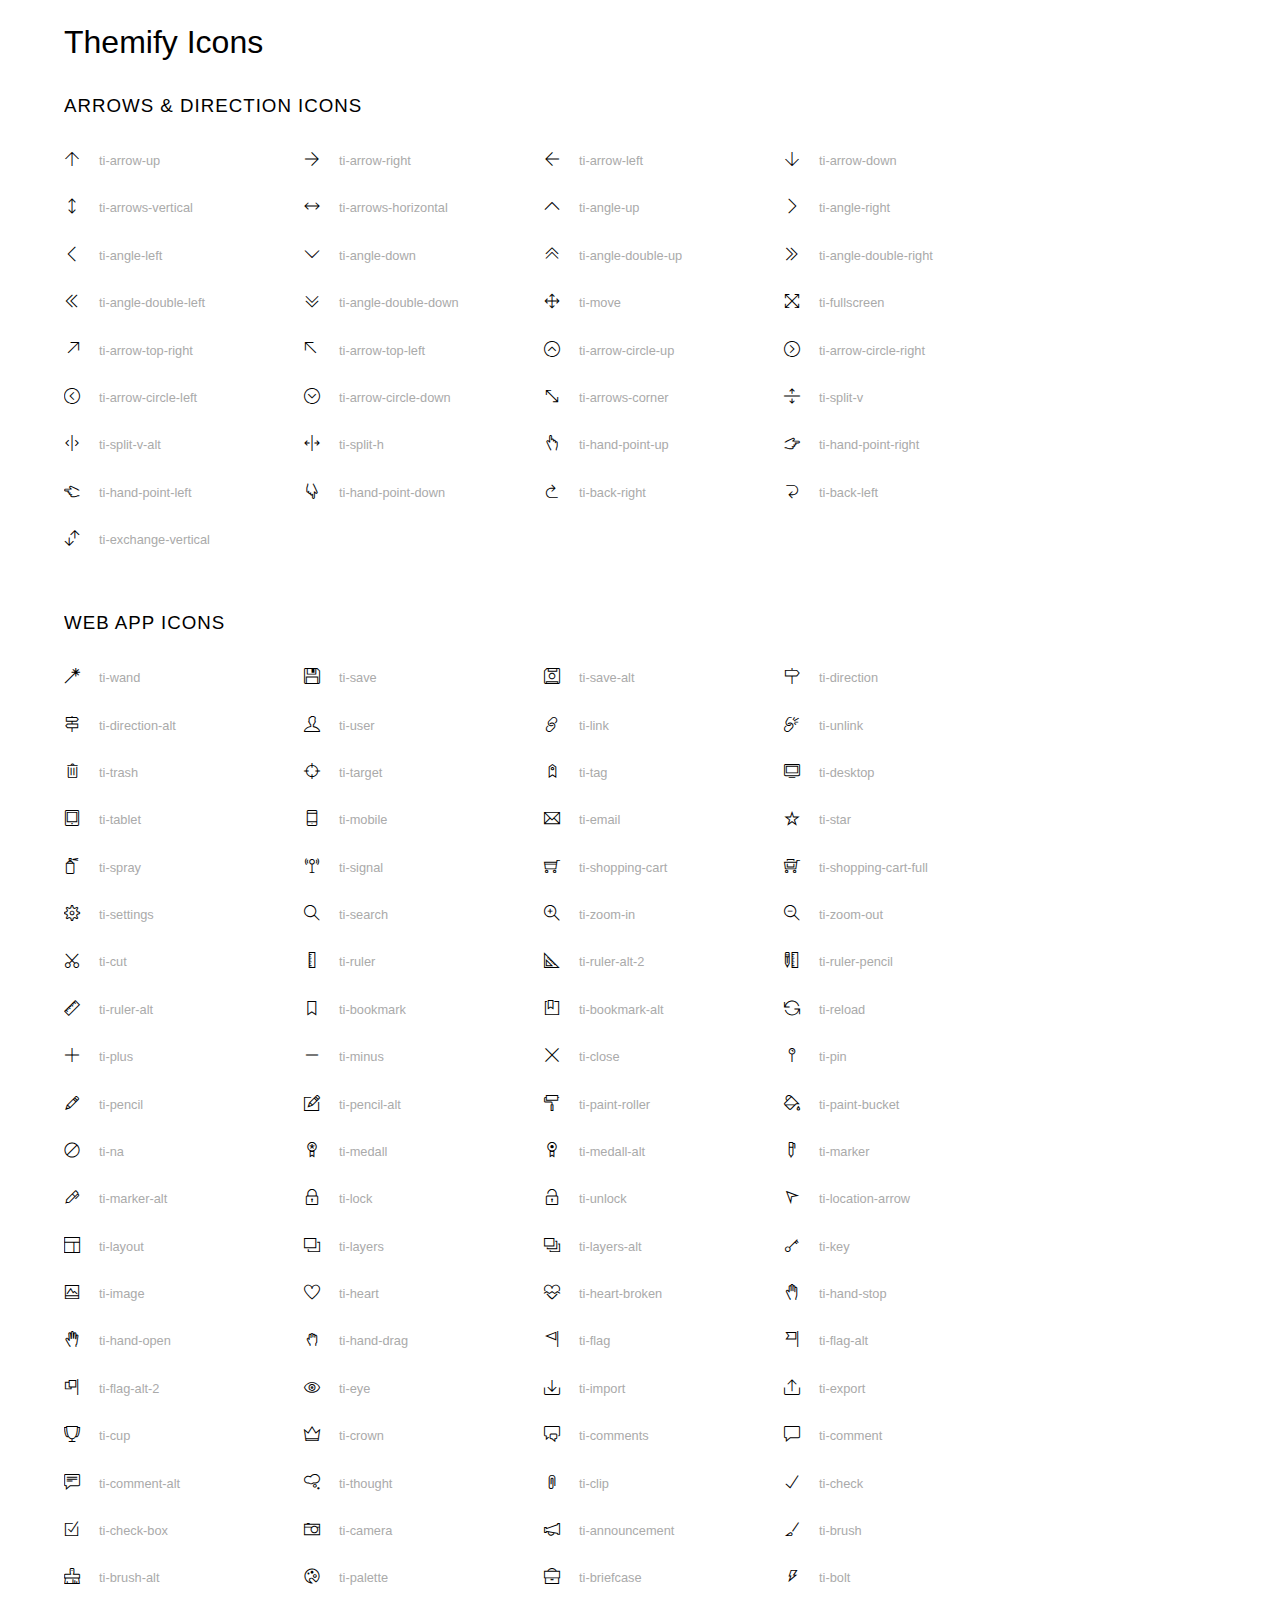
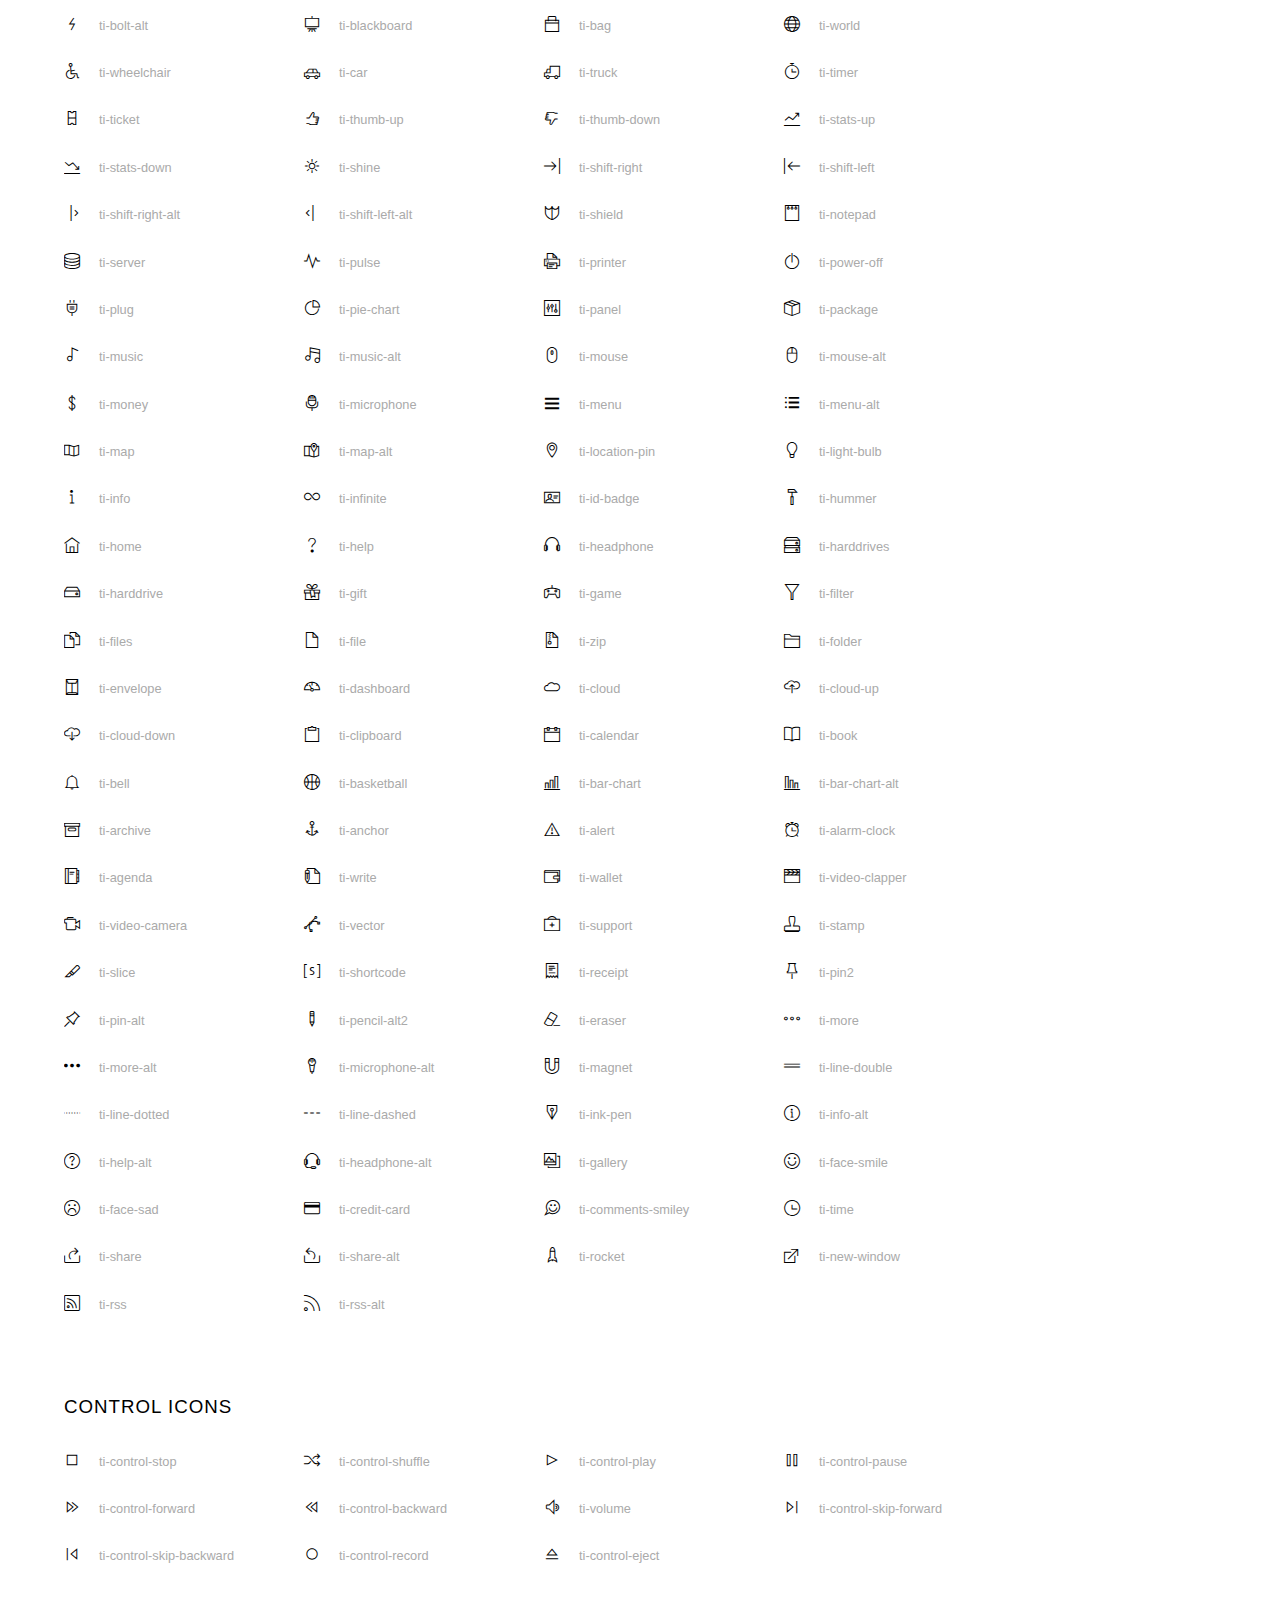
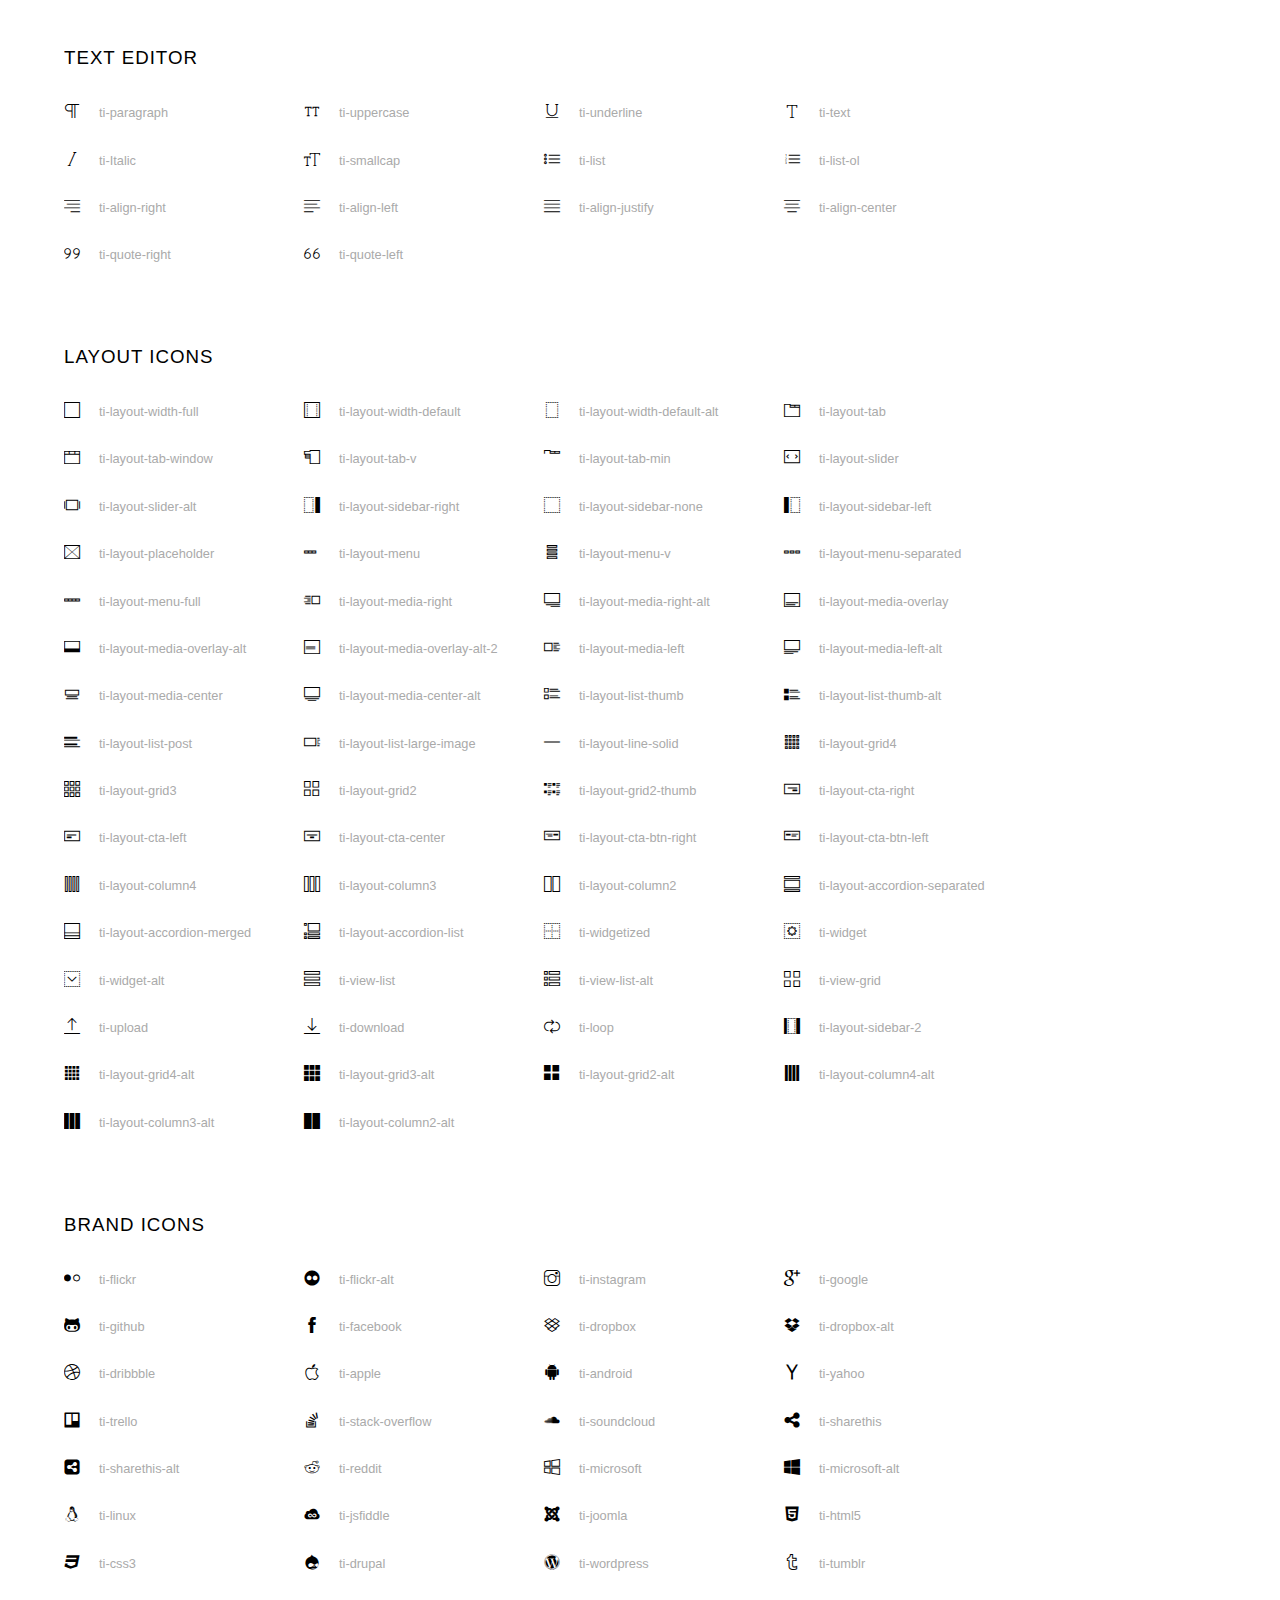
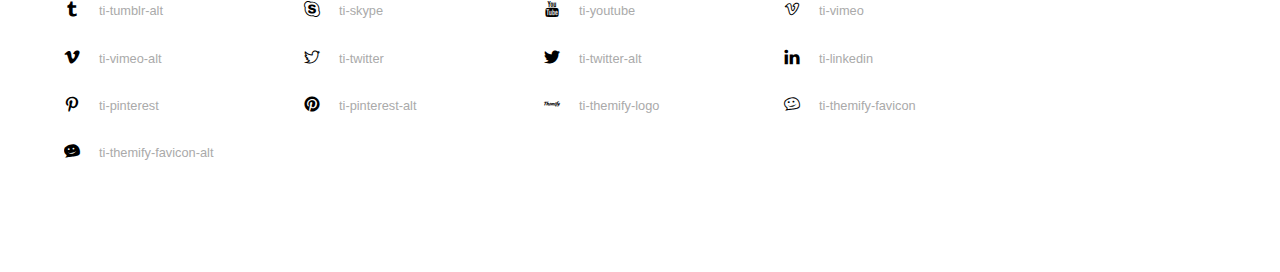
<file: assets/font/Icon Dev/themify-icons/index.html>
<!doctype html>
<html>
<head>
	<meta charset="utf-8">
	<title>Themify Icon Font</title>
	<meta name="viewport" content="width=device-width">
	<link rel="stylesheet" href="demo-files/demo.css">
	<link rel="stylesheet" href="themify-icons.css">
	<!--[if lt IE 8]><!-->
	<link rel="stylesheet" href="ie7/ie7.css">
	<!--<![endif]-->
</head>
<body>
	<h1>Themify Icons</h1>

	<div class="icon-section">

		<div class="icon-section">
			<h3>Arrows &amp; Direction Icons </h3>

			<div class="icon-container">
				<span class="ti-arrow-up"></span><span class="icon-name"> ti-arrow-up</span>
			</div>
			<div class="icon-container">
				<span class="ti-arrow-right"></span><span class="icon-name"> ti-arrow-right</span>
			</div>
			<div class="icon-container">
				<span class="ti-arrow-left"></span><span class="icon-name"> ti-arrow-left</span>
			</div>
			<div class="icon-container">
				<span class="ti-arrow-down"></span><span class="icon-name"> ti-arrow-down</span>
			</div>
			<div class="icon-container">
				<span class="ti-arrows-vertical"></span><span class="icon-name"> ti-arrows-vertical</span>
			</div>
			<div class="icon-container">
				<span class="ti-arrows-horizontal"></span><span class="icon-name"> ti-arrows-horizontal</span>
			</div>
			<div class="icon-container">
				<span class="ti-angle-up"></span><span class="icon-name"> ti-angle-up</span>
			</div>
			<div class="icon-container">
				<span class="ti-angle-right"></span><span class="icon-name"> ti-angle-right</span>
			</div>
			<div class="icon-container">
				<span class="ti-angle-left"></span><span class="icon-name"> ti-angle-left</span>
			</div>
			<div class="icon-container">
				<span class="ti-angle-down"></span><span class="icon-name"> ti-angle-down</span>
			</div>	
			<div class="icon-container">
				<span class="ti-angle-double-up"></span><span class="icon-name"> ti-angle-double-up</span>
			</div>
			<div class="icon-container">
				<span class="ti-angle-double-right"></span><span class="icon-name"> ti-angle-double-right</span>
			</div>
			<div class="icon-container">
				<span class="ti-angle-double-left"></span><span class="icon-name"> ti-angle-double-left</span>
			</div>
			<div class="icon-container">
				<span class="ti-angle-double-down"></span><span class="icon-name"> ti-angle-double-down</span>
			</div>					
			<div class="icon-container">
				<span class="ti-move"></span><span class="icon-name"> ti-move</span>
			</div>
			<div class="icon-container">
				<span class="ti-fullscreen"></span><span class="icon-name"> ti-fullscreen</span>
			</div>
			<div class="icon-container">
				<span class="ti-arrow-top-right"></span><span class="icon-name"> ti-arrow-top-right</span>
			</div>
			<div class="icon-container">
				<span class="ti-arrow-top-left"></span><span class="icon-name"> ti-arrow-top-left</span>
			</div>
			<div class="icon-container">
				<span class="ti-arrow-circle-up"></span><span class="icon-name"> ti-arrow-circle-up</span>
			</div>
			<div class="icon-container">
				<span class="ti-arrow-circle-right"></span><span class="icon-name"> ti-arrow-circle-right</span>
			</div>
			<div class="icon-container">
				<span class="ti-arrow-circle-left"></span><span class="icon-name"> ti-arrow-circle-left</span>
			</div>
			<div class="icon-container">
				<span class="ti-arrow-circle-down"></span><span class="icon-name"> ti-arrow-circle-down</span>
			</div>
			<div class="icon-container">
				<span class="ti-arrows-corner"></span><span class="icon-name"> ti-arrows-corner</span>
			</div>
			<div class="icon-container">
				<span class="ti-split-v"></span><span class="icon-name"> ti-split-v</span>
			</div>

			<div class="icon-container">
				<span class="ti-split-v-alt"></span><span class="icon-name"> ti-split-v-alt</span>
			</div>
			<div class="icon-container">
				<span class="ti-split-h"></span><span class="icon-name"> ti-split-h</span>
			</div>
			<div class="icon-container">
				<span class="ti-hand-point-up"></span><span class="icon-name"> ti-hand-point-up</span>
			</div>
			<div class="icon-container">
				<span class="ti-hand-point-right"></span><span class="icon-name"> ti-hand-point-right</span>
			</div>
			<div class="icon-container">
				<span class="ti-hand-point-left"></span><span class="icon-name"> ti-hand-point-left</span>
			</div>
			<div class="icon-container">
				<span class="ti-hand-point-down"></span><span class="icon-name"> ti-hand-point-down</span>
			</div>
			<div class="icon-container">
				<span class="ti-back-right"></span><span class="icon-name"> ti-back-right</span>
			</div>
			<div class="icon-container">
				<span class="ti-back-left"></span><span class="icon-name"> ti-back-left</span>
			</div>
			<div class="icon-container">
				<span class="ti-exchange-vertical"></span><span class="icon-name"> ti-exchange-vertical</span>
			</div>

		</div> <!-- Arrows Icons -->



		<h3>Web App Icons</h3>
		
		<div class="icon-section">

			<div class="icon-container">
				<span class="ti-wand"></span><span class="icon-name"> ti-wand</span>
			</div>
			<div class="icon-container">
				<span class="ti-save"></span><span class="icon-name"> ti-save</span>
			</div>
			<div class="icon-container">
				<span class="ti-save-alt"></span><span class="icon-name"> ti-save-alt</span>
			</div>

			<div class="icon-container">
				<span class="ti-direction"></span><span class="icon-name"> ti-direction</span>
			</div>
			<div class="icon-container">
				<span class="ti-direction-alt"></span><span class="icon-name"> ti-direction-alt</span>
			</div>
			<div class="icon-container">
				<span class="ti-user"></span><span class="icon-name"> ti-user</span>
			</div>
			<div class="icon-container">
				<span class="ti-link"></span><span class="icon-name"> ti-link</span>
			</div>
			<div class="icon-container">
				<span class="ti-unlink"></span><span class="icon-name"> ti-unlink</span>
			</div>
			<div class="icon-container">
				<span class="ti-trash"></span><span class="icon-name"> ti-trash</span>
			</div>
			<div class="icon-container">
				<span class="ti-target"></span><span class="icon-name"> ti-target</span>
			</div>
			<div class="icon-container">
				<span class="ti-tag"></span><span class="icon-name"> ti-tag</span>
			</div>
			<div class="icon-container">
				<span class="ti-desktop"></span><span class="icon-name"> ti-desktop</span>
			</div>
			<div class="icon-container">
				<span class="ti-tablet"></span><span class="icon-name"> ti-tablet</span>
			</div>
			<div class="icon-container">
				<span class="ti-mobile"></span><span class="icon-name"> ti-mobile</span>
			</div>
			<div class="icon-container">
				<span class="ti-email"></span><span class="icon-name"> ti-email</span>
			</div>	
			<div class="icon-container">
				<span class="ti-star"></span><span class="icon-name"> ti-star</span>
			</div>
			<div class="icon-container">
				<span class="ti-spray"></span><span class="icon-name"> ti-spray</span>
			</div>
			<div class="icon-container">
				<span class="ti-signal"></span><span class="icon-name"> ti-signal</span>
			</div>
			<div class="icon-container">
				<span class="ti-shopping-cart"></span><span class="icon-name"> ti-shopping-cart</span>
			</div>
			<div class="icon-container">
				<span class="ti-shopping-cart-full"></span><span class="icon-name"> ti-shopping-cart-full</span>
			</div>
			<div class="icon-container">
				<span class="ti-settings"></span><span class="icon-name"> ti-settings</span>
			</div>
			<div class="icon-container">
				<span class="ti-search"></span><span class="icon-name"> ti-search</span>
			</div>
			<div class="icon-container">
				<span class="ti-zoom-in"></span><span class="icon-name"> ti-zoom-in</span>
			</div>
			<div class="icon-container">
				<span class="ti-zoom-out"></span><span class="icon-name"> ti-zoom-out</span>
			</div>
			<div class="icon-container">
				<span class="ti-cut"></span><span class="icon-name"> ti-cut</span>
			</div>
			<div class="icon-container">
				<span class="ti-ruler"></span><span class="icon-name"> ti-ruler</span>
			</div>
			<div class="icon-container">
				<span class="ti-ruler-alt-2"></span><span class="icon-name"> ti-ruler-alt-2</span>
			</div>			
			<div class="icon-container">
				<span class="ti-ruler-pencil"></span><span class="icon-name"> ti-ruler-pencil</span>
			</div>
			<div class="icon-container">
				<span class="ti-ruler-alt"></span><span class="icon-name"> ti-ruler-alt</span>
			</div>
			<div class="icon-container">
				<span class="ti-bookmark"></span><span class="icon-name"> ti-bookmark</span>
			</div>
			<div class="icon-container">
				<span class="ti-bookmark-alt"></span><span class="icon-name"> ti-bookmark-alt</span>
			</div>
			<div class="icon-container">
				<span class="ti-reload"></span><span class="icon-name"> ti-reload</span>
			</div>
			<div class="icon-container">
				<span class="ti-plus"></span><span class="icon-name"> ti-plus</span>
			</div>
			<div class="icon-container">
				<span class="ti-minus"></span><span class="icon-name"> ti-minus</span>
			</div>
			<div class="icon-container">
				<span class="ti-close"></span><span class="icon-name"> ti-close</span>
			</div>			
			<div class="icon-container">
				<span class="ti-pin"></span><span class="icon-name"> ti-pin</span>
			</div>
			<div class="icon-container">
				<span class="ti-pencil"></span><span class="icon-name"> ti-pencil</span>
			</div>
					
		  	<div class="icon-container">
				<span class="ti-pencil-alt"></span><span class="icon-name"> ti-pencil-alt</span>
			</div>
			<div class="icon-container">
				<span class="ti-paint-roller"></span><span class="icon-name"> ti-paint-roller</span>
			</div>
			<div class="icon-container">
				<span class="ti-paint-bucket"></span><span class="icon-name"> ti-paint-bucket</span>
			</div>
			<div class="icon-container">
				<span class="ti-na"></span><span class="icon-name"> ti-na</span>
			</div>
			<div class="icon-container">
				<span class="ti-medall"></span><span class="icon-name"> ti-medall</span>
			</div>
			<div class="icon-container">
				<span class="ti-medall-alt"></span><span class="icon-name"> ti-medall-alt</span>
			</div>
			<div class="icon-container">
				<span class="ti-marker"></span><span class="icon-name"> ti-marker</span>
			</div>
			<div class="icon-container">
				<span class="ti-marker-alt"></span><span class="icon-name"> ti-marker-alt</span>
			</div>

			<div class="icon-container">
				<span class="ti-lock"></span><span class="icon-name"> ti-lock</span>
			</div>
			<div class="icon-container">
				<span class="ti-unlock"></span><span class="icon-name"> ti-unlock</span>
			</div>
			<div class="icon-container">
				<span class="ti-location-arrow"></span><span class="icon-name"> ti-location-arrow</span>
			</div>
			<div class="icon-container">
				<span class="ti-layout"></span><span class="icon-name"> ti-layout</span>
			</div>
			<div class="icon-container">
				<span class="ti-layers"></span><span class="icon-name"> ti-layers</span>
			</div>
			<div class="icon-container">
				<span class="ti-layers-alt"></span><span class="icon-name"> ti-layers-alt</span>
			</div>
			<div class="icon-container">
				<span class="ti-key"></span><span class="icon-name"> ti-key</span>
			</div>
			<div class="icon-container">
				<span class="ti-image"></span><span class="icon-name"> ti-image</span>
			</div>
			<div class="icon-container">
				<span class="ti-heart"></span><span class="icon-name"> ti-heart</span>
			</div>
			<div class="icon-container">
				<span class="ti-heart-broken"></span><span class="icon-name"> ti-heart-broken</span>
			</div>
			<div class="icon-container">
				<span class="ti-hand-stop"></span><span class="icon-name"> ti-hand-stop</span>
			</div>
			<div class="icon-container">
				<span class="ti-hand-open"></span><span class="icon-name"> ti-hand-open</span>
			</div>
			<div class="icon-container">
				<span class="ti-hand-drag"></span><span class="icon-name"> ti-hand-drag</span>
			</div>
			<div class="icon-container">
				<span class="ti-flag"></span><span class="icon-name"> ti-flag</span>
			</div>
			<div class="icon-container">
				<span class="ti-flag-alt"></span><span class="icon-name"> ti-flag-alt</span>
			</div>
			<div class="icon-container">
				<span class="ti-flag-alt-2"></span><span class="icon-name"> ti-flag-alt-2</span>
			</div>
			<div class="icon-container">
				<span class="ti-eye"></span><span class="icon-name"> ti-eye</span>
			</div>
			<div class="icon-container">
				<span class="ti-import"></span><span class="icon-name"> ti-import</span>
			</div>			
			<div class="icon-container">
				<span class="ti-export"></span><span class="icon-name"> ti-export</span>
			</div>
			<div class="icon-container">
				<span class="ti-cup"></span><span class="icon-name"> ti-cup</span>
			</div>
			<div class="icon-container">
				<span class="ti-crown"></span><span class="icon-name"> ti-crown</span>
			</div>
			<div class="icon-container">
				<span class="ti-comments"></span><span class="icon-name"> ti-comments</span>
			</div>
			<div class="icon-container">
				<span class="ti-comment"></span><span class="icon-name"> ti-comment</span>
			</div>
			<div class="icon-container">
				<span class="ti-comment-alt"></span><span class="icon-name"> ti-comment-alt</span>
			</div>
			<div class="icon-container">
				<span class="ti-thought"></span><span class="icon-name"> ti-thought</span>
			</div>			
			<div class="icon-container">
				<span class="ti-clip"></span><span class="icon-name"> ti-clip</span>
			</div>

			<div class="icon-container">
				<span class="ti-check"></span><span class="icon-name"> ti-check</span>
			</div>
			<div class="icon-container">
				<span class="ti-check-box"></span><span class="icon-name"> ti-check-box</span>
			</div>
			<div class="icon-container">
				<span class="ti-camera"></span><span class="icon-name"> ti-camera</span>
			</div>
			<div class="icon-container">
				<span class="ti-announcement"></span><span class="icon-name"> ti-announcement</span>
			</div>
			<div class="icon-container">
				<span class="ti-brush"></span><span class="icon-name"> ti-brush</span>
			</div>
			<div class="icon-container">
				<span class="ti-brush-alt"></span><span class="icon-name"> ti-brush-alt</span>
			</div>
			<div class="icon-container">
				<span class="ti-palette"></span><span class="icon-name"> ti-palette</span>
			</div>			
			<div class="icon-container">
				<span class="ti-briefcase"></span><span class="icon-name"> ti-briefcase</span>
			</div>
			<div class="icon-container">
				<span class="ti-bolt"></span><span class="icon-name"> ti-bolt</span>
			</div>
			<div class="icon-container">
				<span class="ti-bolt-alt"></span><span class="icon-name"> ti-bolt-alt</span>
			</div>
			<div class="icon-container">
				<span class="ti-blackboard"></span><span class="icon-name"> ti-blackboard</span>
			</div>
			<div class="icon-container">
				<span class="ti-bag"></span><span class="icon-name"> ti-bag</span>
			</div>
			<div class="icon-container">
				<span class="ti-world"></span><span class="icon-name"> ti-world</span>
			</div>
			<div class="icon-container">
				<span class="ti-wheelchair"></span><span class="icon-name"> ti-wheelchair</span>
			</div>
			<div class="icon-container">
				<span class="ti-car"></span><span class="icon-name"> ti-car</span>
			</div>
			<div class="icon-container">
				<span class="ti-truck"></span><span class="icon-name"> ti-truck</span>
			</div>
			<div class="icon-container">
				<span class="ti-timer"></span><span class="icon-name"> ti-timer</span>
			</div>
			<div class="icon-container">
				<span class="ti-ticket"></span><span class="icon-name"> ti-ticket</span>
			</div>
			<div class="icon-container">
				<span class="ti-thumb-up"></span><span class="icon-name"> ti-thumb-up</span>
			</div>
			<div class="icon-container">
				<span class="ti-thumb-down"></span><span class="icon-name"> ti-thumb-down</span>
			</div>

			<div class="icon-container">
				<span class="ti-stats-up"></span><span class="icon-name"> ti-stats-up</span>
			</div>
			<div class="icon-container">
				<span class="ti-stats-down"></span><span class="icon-name"> ti-stats-down</span>
			</div>
			<div class="icon-container">
				<span class="ti-shine"></span><span class="icon-name"> ti-shine</span>
			</div>
			<div class="icon-container">
				<span class="ti-shift-right"></span><span class="icon-name"> ti-shift-right</span>
			</div>
			<div class="icon-container">
				<span class="ti-shift-left"></span><span class="icon-name"> ti-shift-left</span>
			</div>

			<div class="icon-container">
				<span class="ti-shift-right-alt"></span><span class="icon-name"> ti-shift-right-alt</span>
			</div>
			<div class="icon-container">
				<span class="ti-shift-left-alt"></span><span class="icon-name"> ti-shift-left-alt</span>
			</div>
			<div class="icon-container">
				<span class="ti-shield"></span><span class="icon-name"> ti-shield</span>
			</div>
			<div class="icon-container">
				<span class="ti-notepad"></span><span class="icon-name"> ti-notepad</span>
			</div>
			<div class="icon-container">
				<span class="ti-server"></span><span class="icon-name"> ti-server</span>
			</div>

			<div class="icon-container">
				<span class="ti-pulse"></span><span class="icon-name"> ti-pulse</span>
			</div>
			<div class="icon-container">
				<span class="ti-printer"></span><span class="icon-name"> ti-printer</span>
			</div>
			<div class="icon-container">
				<span class="ti-power-off"></span><span class="icon-name"> ti-power-off</span>
			</div>
			<div class="icon-container">
				<span class="ti-plug"></span><span class="icon-name"> ti-plug</span>
			</div>
			<div class="icon-container">
				<span class="ti-pie-chart"></span><span class="icon-name"> ti-pie-chart</span>
			</div>

			<div class="icon-container">
				<span class="ti-panel"></span><span class="icon-name"> ti-panel</span>
			</div>
			<div class="icon-container">
				<span class="ti-package"></span><span class="icon-name"> ti-package</span>
			</div>
			<div class="icon-container">
				<span class="ti-music"></span><span class="icon-name"> ti-music</span>
			</div>
			<div class="icon-container">
				<span class="ti-music-alt"></span><span class="icon-name"> ti-music-alt</span>
			</div>
			<div class="icon-container">
				<span class="ti-mouse"></span><span class="icon-name"> ti-mouse</span>
			</div>
			<div class="icon-container">
				<span class="ti-mouse-alt"></span><span class="icon-name"> ti-mouse-alt</span>
			</div>
			<div class="icon-container">
				<span class="ti-money"></span><span class="icon-name"> ti-money</span>
			</div>
			<div class="icon-container">
				<span class="ti-microphone"></span><span class="icon-name"> ti-microphone</span>
			</div>
			<div class="icon-container">
				<span class="ti-menu"></span><span class="icon-name"> ti-menu</span>
			</div>
			<div class="icon-container">
				<span class="ti-menu-alt"></span><span class="icon-name"> ti-menu-alt</span>
			</div>
			<div class="icon-container">
				<span class="ti-map"></span><span class="icon-name"> ti-map</span>
			</div>
			<div class="icon-container">
				<span class="ti-map-alt"></span><span class="icon-name"> ti-map-alt</span>
			</div>

			<div class="icon-container">
				<span class="ti-location-pin"></span><span class="icon-name"> ti-location-pin</span>
			</div>

			<div class="icon-container">
				<span class="ti-light-bulb"></span><span class="icon-name"> ti-light-bulb</span>
			</div>
			<div class="icon-container">
				<span class="ti-info"></span><span class="icon-name"> ti-info</span>
			</div>
			<div class="icon-container">
				<span class="ti-infinite"></span><span class="icon-name"> ti-infinite</span>
			</div>
			<div class="icon-container">
				<span class="ti-id-badge"></span><span class="icon-name"> ti-id-badge</span>
			</div>
			<div class="icon-container">
				<span class="ti-hummer"></span><span class="icon-name"> ti-hummer</span>
			</div>
			<div class="icon-container">
				<span class="ti-home"></span><span class="icon-name"> ti-home</span>
			</div>
			<div class="icon-container">
				<span class="ti-help"></span><span class="icon-name"> ti-help</span>
			</div>
			<div class="icon-container">
				<span class="ti-headphone"></span><span class="icon-name"> ti-headphone</span>
			</div>
			<div class="icon-container">
				<span class="ti-harddrives"></span><span class="icon-name"> ti-harddrives</span>
			</div>
			<div class="icon-container">
				<span class="ti-harddrive"></span><span class="icon-name"> ti-harddrive</span>
			</div>
			<div class="icon-container">
				<span class="ti-gift"></span><span class="icon-name"> ti-gift</span>
			</div>
			<div class="icon-container">
				<span class="ti-game"></span><span class="icon-name"> ti-game</span>
			</div>
			<div class="icon-container">
				<span class="ti-filter"></span><span class="icon-name"> ti-filter</span>
			</div>
			<div class="icon-container">
				<span class="ti-files"></span><span class="icon-name"> ti-files</span>
			</div>
			<div class="icon-container">
				<span class="ti-file"></span><span class="icon-name"> ti-file</span>
			</div>
			<div class="icon-container">
				<span class="ti-zip"></span><span class="icon-name"> ti-zip</span>
			</div>
			<div class="icon-container">
				<span class="ti-folder"></span><span class="icon-name"> ti-folder</span>
			</div>			
			<div class="icon-container">
				<span class="ti-envelope"></span><span class="icon-name"> ti-envelope</span>
			</div>


			<div class="icon-container">
				<span class="ti-dashboard"></span><span class="icon-name"> ti-dashboard</span>
			</div>
			<div class="icon-container">
				<span class="ti-cloud"></span><span class="icon-name"> ti-cloud</span>
			</div>
			<div class="icon-container">
				<span class="ti-cloud-up"></span><span class="icon-name"> ti-cloud-up</span>
			</div>
			<div class="icon-container">
				<span class="ti-cloud-down"></span><span class="icon-name"> ti-cloud-down</span>
			</div>
			<div class="icon-container">
				<span class="ti-clipboard"></span><span class="icon-name"> ti-clipboard</span>
			</div>
			<div class="icon-container">
				<span class="ti-calendar"></span><span class="icon-name"> ti-calendar</span>
			</div>
			<div class="icon-container">
				<span class="ti-book"></span><span class="icon-name"> ti-book</span>
			</div>
			<div class="icon-container">
				<span class="ti-bell"></span><span class="icon-name"> ti-bell</span>
			</div>
			<div class="icon-container">
				<span class="ti-basketball"></span><span class="icon-name"> ti-basketball</span>
			</div>
			<div class="icon-container">
				<span class="ti-bar-chart"></span><span class="icon-name"> ti-bar-chart</span>
			</div>
			<div class="icon-container">
				<span class="ti-bar-chart-alt"></span><span class="icon-name"> ti-bar-chart-alt</span>
			</div>


			<div class="icon-container">
				<span class="ti-archive"></span><span class="icon-name"> ti-archive</span>
			</div>
			<div class="icon-container">
				<span class="ti-anchor"></span><span class="icon-name"> ti-anchor</span>
			</div>

			<div class="icon-container">
				<span class="ti-alert"></span><span class="icon-name"> ti-alert</span>
			</div>
			<div class="icon-container">
				<span class="ti-alarm-clock"></span><span class="icon-name"> ti-alarm-clock</span>
			</div>
			<div class="icon-container">
				<span class="ti-agenda"></span><span class="icon-name"> ti-agenda</span>
			</div>
			<div class="icon-container">
				<span class="ti-write"></span><span class="icon-name"> ti-write</span>
			</div>

			<div class="icon-container">
				<span class="ti-wallet"></span><span class="icon-name"> ti-wallet</span>
			</div>
			<div class="icon-container">
				<span class="ti-video-clapper"></span><span class="icon-name"> ti-video-clapper</span>
			</div>
			<div class="icon-container">
				<span class="ti-video-camera"></span><span class="icon-name"> ti-video-camera</span>
			</div>
			<div class="icon-container">
				<span class="ti-vector"></span><span class="icon-name"> ti-vector</span>
			</div>

			<div class="icon-container">
				<span class="ti-support"></span><span class="icon-name"> ti-support</span>
			</div>
			<div class="icon-container">
				<span class="ti-stamp"></span><span class="icon-name"> ti-stamp</span>
			</div>
			<div class="icon-container">
				<span class="ti-slice"></span><span class="icon-name"> ti-slice</span>
			</div>
			<div class="icon-container">
				<span class="ti-shortcode"></span><span class="icon-name"> ti-shortcode</span>
			</div>
			<div class="icon-container">
				<span class="ti-receipt"></span><span class="icon-name"> ti-receipt</span>
			</div>
			<div class="icon-container">
				<span class="ti-pin2"></span><span class="icon-name"> ti-pin2</span>
			</div>
			<div class="icon-container">
				<span class="ti-pin-alt"></span><span class="icon-name"> ti-pin-alt</span>
			</div>
			<div class="icon-container">
				<span class="ti-pencil-alt2"></span><span class="icon-name"> ti-pencil-alt2</span>
			</div>
			<div class="icon-container">
				<span class="ti-eraser"></span><span class="icon-name"> ti-eraser</span>
			</div>			
			<div class="icon-container">
				<span class="ti-more"></span><span class="icon-name"> ti-more</span>
			</div>
			<div class="icon-container">
				<span class="ti-more-alt"></span><span class="icon-name"> ti-more-alt</span>
			</div>
			<div class="icon-container">
				<span class="ti-microphone-alt"></span><span class="icon-name"> ti-microphone-alt</span>
			</div>
			<div class="icon-container">
				<span class="ti-magnet"></span><span class="icon-name"> ti-magnet</span>
			</div>
			<div class="icon-container">
				<span class="ti-line-double"></span><span class="icon-name"> ti-line-double</span>
			</div>
			<div class="icon-container">
				<span class="ti-line-dotted"></span><span class="icon-name"> ti-line-dotted</span>
			</div>
			<div class="icon-container">
				<span class="ti-line-dashed"></span><span class="icon-name"> ti-line-dashed</span>
			</div>

			<div class="icon-container">
				<span class="ti-ink-pen"></span><span class="icon-name"> ti-ink-pen</span>
			</div>
			<div class="icon-container">
				<span class="ti-info-alt"></span><span class="icon-name"> ti-info-alt</span>
			</div>
			<div class="icon-container">
				<span class="ti-help-alt"></span><span class="icon-name"> ti-help-alt</span>
			</div>
			<div class="icon-container">
				<span class="ti-headphone-alt"></span><span class="icon-name"> ti-headphone-alt</span>
			</div>

			<div class="icon-container">
				<span class="ti-gallery"></span><span class="icon-name"> ti-gallery</span>
			</div>
			<div class="icon-container">
				<span class="ti-face-smile"></span><span class="icon-name"> ti-face-smile</span>
			</div>
			<div class="icon-container">
				<span class="ti-face-sad"></span><span class="icon-name"> ti-face-sad</span>
			</div>
			<div class="icon-container">
				<span class="ti-credit-card"></span><span class="icon-name"> ti-credit-card</span>
			</div>
			<div class="icon-container">
				<span class="ti-comments-smiley"></span><span class="icon-name"> ti-comments-smiley</span>
			</div>
			<div class="icon-container">
				<span class="ti-time"></span><span class="icon-name"> ti-time</span>
			</div>
			<div class="icon-container">
				<span class="ti-share"></span><span class="icon-name"> ti-share</span>
			</div>
			<div class="icon-container">
				<span class="ti-share-alt"></span><span class="icon-name"> ti-share-alt</span>
			</div>
			<div class="icon-container">
				<span class="ti-rocket"></span><span class="icon-name"> ti-rocket</span>
			</div>

			<div class="icon-container">
				<span class="ti-new-window"></span><span class="icon-name"> ti-new-window</span>
			</div>

			<div class="icon-container">
				<span class="ti-rss"></span><span class="icon-name"> ti-rss</span>
			</div>

			<div class="icon-container">
				<span class="ti-rss-alt"></span><span class="icon-name"> ti-rss-alt</span>
			</div>
			
		</div><!-- Web App Icons -->


		<div class="icon-section">
			<h3>Control Icons</h3>
			<div class="icon-container">
				<span class="ti-control-stop"></span><span class="icon-name"> ti-control-stop</span>
			</div>
			<div class="icon-container">
				<span class="ti-control-shuffle"></span><span class="icon-name"> ti-control-shuffle</span>
			</div>
			<div class="icon-container">
				<span class="ti-control-play"></span><span class="icon-name"> ti-control-play</span>
			</div>
			<div class="icon-container">
				<span class="ti-control-pause"></span><span class="icon-name"> ti-control-pause</span>
			</div>
			<div class="icon-container">
				<span class="ti-control-forward"></span><span class="icon-name"> ti-control-forward</span>
			</div>
			<div class="icon-container">
				<span class="ti-control-backward"></span><span class="icon-name"> ti-control-backward</span>
			</div>	
			<div class="icon-container">
				<span class="ti-volume"></span><span class="icon-name"> ti-volume</span>
			</div>
			<div class="icon-container">
				<span class="ti-control-skip-forward"></span><span class="icon-name"> ti-control-skip-forward</span>
			</div>
			<div class="icon-container">
				<span class="ti-control-skip-backward"></span><span class="icon-name"> ti-control-skip-backward</span>
			</div>
			<div class="icon-container">
				<span class="ti-control-record"></span><span class="icon-name"> ti-control-record</span>
			</div>
			<div class="icon-container">
				<span class="ti-control-eject"></span><span class="icon-name"> ti-control-eject</span>
			</div>			
		</div> <!-- Control Icons -->


		<div class="icon-section">
			<h3>Text Editor</h3>

			<div class="icon-container">
				<span class="ti-paragraph"></span><span class="icon-name"> ti-paragraph</span>
			</div>
			<div class="icon-container">
				<span class="ti-uppercase"></span><span class="icon-name"> ti-uppercase</span>
			</div>

			<div class="icon-container">
				<span class="ti-underline"></span><span class="icon-name"> ti-underline</span>
			</div>
			<div class="icon-container">
				<span class="ti-text"></span><span class="icon-name"> ti-text</span>
			</div>
			<div class="icon-container">
				<span class="ti-Italic"></span><span class="icon-name"> ti-Italic</span>
			</div>
			<div class="icon-container">
				<span class="ti-smallcap"></span><span class="icon-name"> ti-smallcap</span>
			</div>
			<div class="icon-container">
				<span class="ti-list"></span><span class="icon-name"> ti-list</span>
			</div>
			<div class="icon-container">
				<span class="ti-list-ol"></span><span class="icon-name"> ti-list-ol</span>
			</div>
			<div class="icon-container">
				<span class="ti-align-right"></span><span class="icon-name"> ti-align-right</span>
			</div>
			<div class="icon-container">
				<span class="ti-align-left"></span><span class="icon-name"> ti-align-left</span>
			</div>
			<div class="icon-container">
				<span class="ti-align-justify"></span><span class="icon-name"> ti-align-justify</span>
			</div>
			<div class="icon-container">
				<span class="ti-align-center"></span><span class="icon-name"> ti-align-center</span>
			</div>
			<div class="icon-container">
				<span class="ti-quote-right"></span><span class="icon-name"> ti-quote-right</span>
			</div>
			<div class="icon-container">
				<span class="ti-quote-left"></span><span class="icon-name"> ti-quote-left</span>
			</div>

		</div> <!-- Text Editor -->



		<div class="icon-section">
			<h3>Layout Icons</h3>
			<div class="icon-container">
				<span class="ti-layout-width-full"></span><span class="icon-name"> ti-layout-width-full</span>
			</div>
			<div class="icon-container">
				<span class="ti-layout-width-default"></span><span class="icon-name"> ti-layout-width-default</span>
			</div>
			<div class="icon-container">
				<span class="ti-layout-width-default-alt"></span><span class="icon-name"> ti-layout-width-default-alt</span>
			</div>
			<div class="icon-container">
				<span class="ti-layout-tab"></span><span class="icon-name"> ti-layout-tab</span>
			</div>
			<div class="icon-container">
				<span class="ti-layout-tab-window"></span><span class="icon-name"> ti-layout-tab-window</span>
			</div>
			<div class="icon-container">
				<span class="ti-layout-tab-v"></span><span class="icon-name"> ti-layout-tab-v</span>
			</div>
			<div class="icon-container">
				<span class="ti-layout-tab-min"></span><span class="icon-name"> ti-layout-tab-min</span>
			</div>
			<div class="icon-container">
				<span class="ti-layout-slider"></span><span class="icon-name"> ti-layout-slider</span>
			</div>
			<div class="icon-container">
				<span class="ti-layout-slider-alt"></span><span class="icon-name"> ti-layout-slider-alt</span>
			</div>
			<div class="icon-container">
				<span class="ti-layout-sidebar-right"></span><span class="icon-name"> ti-layout-sidebar-right</span>
			</div>
			<div class="icon-container">
				<span class="ti-layout-sidebar-none"></span><span class="icon-name"> ti-layout-sidebar-none</span>
			</div>
			<div class="icon-container">
				<span class="ti-layout-sidebar-left"></span><span class="icon-name"> ti-layout-sidebar-left</span>
			</div>
			<div class="icon-container">
				<span class="ti-layout-placeholder"></span><span class="icon-name"> ti-layout-placeholder</span>
			</div>
			<div class="icon-container">
				<span class="ti-layout-menu"></span><span class="icon-name"> ti-layout-menu</span>
			</div>
			<div class="icon-container">
				<span class="ti-layout-menu-v"></span><span class="icon-name"> ti-layout-menu-v</span>
			</div>
			<div class="icon-container">
				<span class="ti-layout-menu-separated"></span><span class="icon-name"> ti-layout-menu-separated</span>
			</div>
			<div class="icon-container">
				<span class="ti-layout-menu-full"></span><span class="icon-name"> ti-layout-menu-full</span>
			</div>
			<div class="icon-container">
				<span class="ti-layout-media-right"></span><span class="icon-name"> ti-layout-media-right</span>
			</div>
			<div class="icon-container">
				<span class="ti-layout-media-right-alt"></span><span class="icon-name"> ti-layout-media-right-alt</span>
			</div>
			<div class="icon-container">
				<span class="ti-layout-media-overlay"></span><span class="icon-name"> ti-layout-media-overlay</span>
			</div>
			<div class="icon-container">
				<span class="ti-layout-media-overlay-alt"></span><span class="icon-name"> ti-layout-media-overlay-alt</span>
			</div>
			<div class="icon-container">
				<span class="ti-layout-media-overlay-alt-2"></span><span class="icon-name"> ti-layout-media-overlay-alt-2</span>
			</div>
			<div class="icon-container">
				<span class="ti-layout-media-left"></span><span class="icon-name"> ti-layout-media-left</span>
			</div>
			<div class="icon-container">
				<span class="ti-layout-media-left-alt"></span><span class="icon-name"> ti-layout-media-left-alt</span>
			</div>
			<div class="icon-container">
				<span class="ti-layout-media-center"></span><span class="icon-name"> ti-layout-media-center</span>
			</div>
			<div class="icon-container">
				<span class="ti-layout-media-center-alt"></span><span class="icon-name"> ti-layout-media-center-alt</span>
			</div>
			<div class="icon-container">
				<span class="ti-layout-list-thumb"></span><span class="icon-name"> ti-layout-list-thumb</span>
			</div>
			<div class="icon-container">
				<span class="ti-layout-list-thumb-alt"></span><span class="icon-name"> ti-layout-list-thumb-alt</span>
			</div>
			<div class="icon-container">
				<span class="ti-layout-list-post"></span><span class="icon-name"> ti-layout-list-post</span>
			</div>
			<div class="icon-container">
				<span class="ti-layout-list-large-image"></span><span class="icon-name"> ti-layout-list-large-image</span>
			</div>
			<div class="icon-container">
				<span class="ti-layout-line-solid"></span><span class="icon-name"> ti-layout-line-solid</span>
			</div>
			<div class="icon-container">
				<span class="ti-layout-grid4"></span><span class="icon-name"> ti-layout-grid4</span>
			</div>
			<div class="icon-container">
				<span class="ti-layout-grid3"></span><span class="icon-name"> ti-layout-grid3</span>
			</div>
			<div class="icon-container">
				<span class="ti-layout-grid2"></span><span class="icon-name"> ti-layout-grid2</span>
			</div>
			<div class="icon-container">
				<span class="ti-layout-grid2-thumb"></span><span class="icon-name"> ti-layout-grid2-thumb</span>
			</div>
			<div class="icon-container">
				<span class="ti-layout-cta-right"></span><span class="icon-name"> ti-layout-cta-right</span>
			</div>
			<div class="icon-container">
				<span class="ti-layout-cta-left"></span><span class="icon-name"> ti-layout-cta-left</span>
			</div>
			<div class="icon-container">
				<span class="ti-layout-cta-center"></span><span class="icon-name"> ti-layout-cta-center</span>
			</div>
			<div class="icon-container">
				<span class="ti-layout-cta-btn-right"></span><span class="icon-name"> ti-layout-cta-btn-right</span>
			</div>
			<div class="icon-container">
				<span class="ti-layout-cta-btn-left"></span><span class="icon-name"> ti-layout-cta-btn-left</span>
			</div>
			<div class="icon-container">
				<span class="ti-layout-column4"></span><span class="icon-name"> ti-layout-column4</span>
			</div>
			<div class="icon-container">
				<span class="ti-layout-column3"></span><span class="icon-name"> ti-layout-column3</span>
			</div>
			<div class="icon-container">
				<span class="ti-layout-column2"></span><span class="icon-name"> ti-layout-column2</span>
			</div>
			<div class="icon-container">
				<span class="ti-layout-accordion-separated"></span><span class="icon-name"> ti-layout-accordion-separated</span>
			</div>
			<div class="icon-container">
				<span class="ti-layout-accordion-merged"></span><span class="icon-name"> ti-layout-accordion-merged</span>
			</div>
			<div class="icon-container">
				<span class="ti-layout-accordion-list"></span><span class="icon-name"> ti-layout-accordion-list</span>
			</div>
			<div class="icon-container">
				<span class="ti-widgetized"></span><span class="icon-name"> ti-widgetized</span>
			</div>
			<div class="icon-container">
				<span class="ti-widget"></span><span class="icon-name"> ti-widget</span>
			</div>
			<div class="icon-container">
				<span class="ti-widget-alt"></span><span class="icon-name"> ti-widget-alt</span>
			</div>
			<div class="icon-container">
				<span class="ti-view-list"></span><span class="icon-name"> ti-view-list</span>
			</div>
			<div class="icon-container">
				<span class="ti-view-list-alt"></span><span class="icon-name"> ti-view-list-alt</span>
			</div>
			<div class="icon-container">
				<span class="ti-view-grid"></span><span class="icon-name"> ti-view-grid</span>
			</div>
			<div class="icon-container">
				<span class="ti-upload"></span><span class="icon-name"> ti-upload</span>
			</div>
			<div class="icon-container">
				<span class="ti-download"></span><span class="icon-name"> ti-download</span>
			</div>	
			<div class="icon-container">
				<span class="ti-loop"></span><span class="icon-name"> ti-loop</span>
			</div>
			<div class="icon-container">
				<span class="ti-layout-sidebar-2"></span><span class="icon-name"> ti-layout-sidebar-2</span>
			</div>
			<div class="icon-container">
				<span class="ti-layout-grid4-alt"></span><span class="icon-name"> ti-layout-grid4-alt</span>
			</div>
			<div class="icon-container">
				<span class="ti-layout-grid3-alt"></span><span class="icon-name"> ti-layout-grid3-alt</span>
			</div>
			<div class="icon-container">
				<span class="ti-layout-grid2-alt"></span><span class="icon-name"> ti-layout-grid2-alt</span>
			</div>
			<div class="icon-container">
				<span class="ti-layout-column4-alt"></span><span class="icon-name"> ti-layout-column4-alt</span>
			</div>
			<div class="icon-container">
				<span class="ti-layout-column3-alt"></span><span class="icon-name"> ti-layout-column3-alt</span>
			</div>
			<div class="icon-container">
				<span class="ti-layout-column2-alt"></span><span class="icon-name"> ti-layout-column2-alt</span>
			</div>		


		</div> <!-- Layout Icons -->


		<div class="icon-section">
			<h3>Brand Icons</h3>

			<div class="icon-container">
				<span class="ti-flickr"></span><span class="icon-name"> ti-flickr</span>
			</div>
			<div class="icon-container">
				<span class="ti-flickr-alt"></span><span class="icon-name"> ti-flickr-alt</span>
			</div>			
			<div class="icon-container">
				<span class="ti-instagram"></span><span class="icon-name"> ti-instagram</span>
			</div>
			<div class="icon-container">
				<span class="ti-google"></span><span class="icon-name"> ti-google</span>
			</div>
			<div class="icon-container">
				<span class="ti-github"></span><span class="icon-name"> ti-github</span>
			</div>

			<div class="icon-container">
				<span class="ti-facebook"></span><span class="icon-name"> ti-facebook</span>
			</div>
			<div class="icon-container">
				<span class="ti-dropbox"></span><span class="icon-name"> ti-dropbox</span>
			</div>
			<div class="icon-container">
				<span class="ti-dropbox-alt"></span><span class="icon-name"> ti-dropbox-alt</span>
			</div>
			<div class="icon-container">
				<span class="ti-dribbble"></span><span class="icon-name"> ti-dribbble</span>
			</div>
			<div class="icon-container">
				<span class="ti-apple"></span><span class="icon-name"> ti-apple</span>
			</div>
			<div class="icon-container">
				<span class="ti-android"></span><span class="icon-name"> ti-android</span>
			</div>
			<div class="icon-container">
				<span class="ti-yahoo"></span><span class="icon-name"> ti-yahoo</span>
			</div>
			<div class="icon-container">
				<span class="ti-trello"></span><span class="icon-name"> ti-trello</span>
			</div>
			<div class="icon-container">
				<span class="ti-stack-overflow"></span><span class="icon-name"> ti-stack-overflow</span>
			</div>
			<div class="icon-container">
				<span class="ti-soundcloud"></span><span class="icon-name"> ti-soundcloud</span>
			</div>
			<div class="icon-container">
				<span class="ti-sharethis"></span><span class="icon-name"> ti-sharethis</span>
			</div>
			<div class="icon-container">
				<span class="ti-sharethis-alt"></span><span class="icon-name"> ti-sharethis-alt</span>
			</div>
			<div class="icon-container">
				<span class="ti-reddit"></span><span class="icon-name"> ti-reddit</span>
			</div>

			<div class="icon-container">
				<span class="ti-microsoft"></span><span class="icon-name"> ti-microsoft</span>
			</div>
			<div class="icon-container">
				<span class="ti-microsoft-alt"></span><span class="icon-name"> ti-microsoft-alt</span>
			</div>
			<div class="icon-container">
				<span class="ti-linux"></span><span class="icon-name"> ti-linux</span>
			</div>
			<div class="icon-container">
				<span class="ti-jsfiddle"></span><span class="icon-name"> ti-jsfiddle</span>
			</div>
			<div class="icon-container">
				<span class="ti-joomla"></span><span class="icon-name"> ti-joomla</span>
			</div>
			<div class="icon-container">
				<span class="ti-html5"></span><span class="icon-name"> ti-html5</span>
			</div>
			<div class="icon-container">
				<span class="ti-css3"></span><span class="icon-name"> ti-css3</span>
			</div>	
			<div class="icon-container">
				<span class="ti-drupal"></span><span class="icon-name"> ti-drupal</span>
			</div>
			<div class="icon-container">
				<span class="ti-wordpress"></span><span class="icon-name"> ti-wordpress</span>
			</div>		
			<div class="icon-container">
				<span class="ti-tumblr"></span><span class="icon-name"> ti-tumblr</span>
			</div>
			<div class="icon-container">
				<span class="ti-tumblr-alt"></span><span class="icon-name"> ti-tumblr-alt</span>
			</div>
			<div class="icon-container">
				<span class="ti-skype"></span><span class="icon-name"> ti-skype</span>
			</div>
			<div class="icon-container">
				<span class="ti-youtube"></span><span class="icon-name"> ti-youtube</span>
			</div>
			<div class="icon-container">
				<span class="ti-vimeo"></span><span class="icon-name"> ti-vimeo</span>
			</div>
			<div class="icon-container">
				<span class="ti-vimeo-alt"></span><span class="icon-name"> ti-vimeo-alt</span>
			</div>			
			<div class="icon-container">
				<span class="ti-twitter"></span><span class="icon-name"> ti-twitter</span>
			</div>
			<div class="icon-container">
				<span class="ti-twitter-alt"></span><span class="icon-name"> ti-twitter-alt</span>
			</div>
			<div class="icon-container">
				<span class="ti-linkedin"></span><span class="icon-name"> ti-linkedin</span>
			</div>
			<div class="icon-container">
				<span class="ti-pinterest"></span><span class="icon-name"> ti-pinterest</span>
			</div>

			<div class="icon-container">
				<span class="ti-pinterest-alt"></span><span class="icon-name"> ti-pinterest-alt</span>
			</div>
			<div class="icon-container">
				<span class="ti-themify-logo"></span><span class="icon-name"> ti-themify-logo</span>
			</div>
			<div class="icon-container">
				<span class="ti-themify-favicon"></span><span class="icon-name"> ti-themify-favicon</span>
			</div>
			<div class="icon-container">
				<span class="ti-themify-favicon-alt"></span><span class="icon-name"> ti-themify-favicon-alt</span>
			</div>

		</div> <!-- brand Icons -->

	</div>

</body>
</html>
</file>
<file: assets/font/Icon Dev/themify-icons/demo-files/demo.css>
body {
	font: normal 1em/1.5em Arial, Helvetica, sans-serif;
	max-width: 90%;
	margin: 30px auto 0;
}
h1, h3 {
	font-weight: normal;
}
h3 {
	font-size: 1.4;
	text-transform: uppercase;
	letter-spacing: 1px;
}

.icon-section {
	margin: 0 0 3em;
	clear: both;
	overflow: hidden;
}
.icon-container {
	width: 240px; 
	padding: .7em 0;
	float: left; 
	position: relative;
	text-align: left;
}
.icon-container [class^="ti-"], 
.icon-container [class*=" ti-"] {
	color: #000;
	position: absolute;
	margin-top: 3px;
	transition: .3s;
}
.icon-container:hover [class^="ti-"],
.icon-container:hover [class*=" ti-"] {
	font-size: 2.2em;
	margin-top: -5px;
}
.icon-container:hover .icon-name {
	color: #000;
}
.icon-name {
	color: #aaa;
	margin-left: 35px;
	font-size: .8em;
	transition: .3s;
}
.icon-container:hover .icon-name {
	margin-left: 45px;
}
</file>
<file: assets/font/Icon Dev/themify-icons/themify-icons.css>
@font-face {
	font-family: 'themify';
	src:url('fonts/themify.eot?-fvbane');
	src:url('fonts/themify.eot?#iefix-fvbane') format('embedded-opentype'),
		url('fonts/themify.woff?-fvbane') format('woff'),
		url('fonts/themify.ttf?-fvbane') format('truetype'),
		url('fonts/themify.svg?-fvbane#themify') format('svg');
	font-weight: normal;
	font-style: normal;
}

[class^="ti-"], [class*=" ti-"] {
	font-family: 'themify';
	speak: none;
	font-style: normal;
	font-weight: normal;
	font-variant: normal;
	text-transform: none;
	line-height: 1;

	/* Better Font Rendering =========== */
	-webkit-font-smoothing: antialiased;
	-moz-osx-font-smoothing: grayscale;
}

.ti-wand:before {
	content: "\e600";
}
.ti-volume:before {
	content: "\e601";
}
.ti-user:before {
	content: "\e602";
}
.ti-unlock:before {
	content: "\e603";
}
.ti-unlink:before {
	content: "\e604";
}
.ti-trash:before {
	content: "\e605";
}
.ti-thought:before {
	content: "\e606";
}
.ti-target:before {
	content: "\e607";
}
.ti-tag:before {
	content: "\e608";
}
.ti-tablet:before {
	content: "\e609";
}
.ti-star:before {
	content: "\e60a";
}
.ti-spray:before {
	content: "\e60b";
}
.ti-signal:before {
	content: "\e60c";
}
.ti-shopping-cart:before {
	content: "\e60d";
}
.ti-shopping-cart-full:before {
	content: "\e60e";
}
.ti-settings:before {
	content: "\e60f";
}
.ti-search:before {
	content: "\e610";
}
.ti-zoom-in:before {
	content: "\e611";
}
.ti-zoom-out:before {
	content: "\e612";
}
.ti-cut:before {
	content: "\e613";
}
.ti-ruler:before {
	content: "\e614";
}
.ti-ruler-pencil:before {
	content: "\e615";
}
.ti-ruler-alt:before {
	content: "\e616";
}
.ti-bookmark:before {
	content: "\e617";
}
.ti-bookmark-alt:before {
	content: "\e618";
}
.ti-reload:before {
	content: "\e619";
}
.ti-plus:before {
	content: "\e61a";
}
.ti-pin:before {
	content: "\e61b";
}
.ti-pencil:before {
	content: "\e61c";
}
.ti-pencil-alt:before {
	content: "\e61d";
}
.ti-paint-roller:before {
	content: "\e61e";
}
.ti-paint-bucket:before {
	content: "\e61f";
}
.ti-na:before {
	content: "\e620";
}
.ti-mobile:before {
	content: "\e621";
}
.ti-minus:before {
	content: "\e622";
}
.ti-medall:before {
	content: "\e623";
}
.ti-medall-alt:before {
	content: "\e624";
}
.ti-marker:before {
	content: "\e625";
}
.ti-marker-alt:before {
	content: "\e626";
}
.ti-arrow-up:before {
	content: "\e627";
}
.ti-arrow-right:before {
	content: "\e628";
}
.ti-arrow-left:before {
	content: "\e629";
}
.ti-arrow-down:before {
	content: "\e62a";
}
.ti-lock:before {
	content: "\e62b";
}
.ti-location-arrow:before {
	content: "\e62c";
}
.ti-link:before {
	content: "\e62d";
}
.ti-layout:before {
	content: "\e62e";
}
.ti-layers:before {
	content: "\e62f";
}
.ti-layers-alt:before {
	content: "\e630";
}
.ti-key:before {
	content: "\e631";
}
.ti-import:before {
	content: "\e632";
}
.ti-image:before {
	content: "\e633";
}
.ti-heart:before {
	content: "\e634";
}
.ti-heart-broken:before {
	content: "\e635";
}
.ti-hand-stop:before {
	content: "\e636";
}
.ti-hand-open:before {
	content: "\e637";
}
.ti-hand-drag:before {
	content: "\e638";
}
.ti-folder:before {
	content: "\e639";
}
.ti-flag:before {
	content: "\e63a";
}
.ti-flag-alt:before {
	content: "\e63b";
}
.ti-flag-alt-2:before {
	content: "\e63c";
}
.ti-eye:before {
	content: "\e63d";
}
.ti-export:before {
	content: "\e63e";
}
.ti-exchange-vertical:before {
	content: "\e63f";
}
.ti-desktop:before {
	content: "\e640";
}
.ti-cup:before {
	content: "\e641";
}
.ti-crown:before {
	content: "\e642";
}
.ti-comments:before {
	content: "\e643";
}
.ti-comment:before {
	content: "\e644";
}
.ti-comment-alt:before {
	content: "\e645";
}
.ti-close:before {
	content: "\e646";
}
.ti-clip:before {
	content: "\e647";
}
.ti-angle-up:before {
	content: "\e648";
}
.ti-angle-right:before {
	content: "\e649";
}
.ti-angle-left:before {
	content: "\e64a";
}
.ti-angle-down:before {
	content: "\e64b";
}
.ti-check:before {
	content: "\e64c";
}
.ti-check-box:before {
	content: "\e64d";
}
.ti-camera:before {
	content: "\e64e";
}
.ti-announcement:before {
	content: "\e64f";
}
.ti-brush:before {
	content: "\e650";
}
.ti-briefcase:before {
	content: "\e651";
}
.ti-bolt:before {
	content: "\e652";
}
.ti-bolt-alt:before {
	content: "\e653";
}
.ti-blackboard:before {
	content: "\e654";
}
.ti-bag:before {
	content: "\e655";
}
.ti-move:before {
	content: "\e656";
}
.ti-arrows-vertical:before {
	content: "\e657";
}
.ti-arrows-horizontal:before {
	content: "\e658";
}
.ti-fullscreen:before {
	content: "\e659";
}
.ti-arrow-top-right:before {
	content: "\e65a";
}
.ti-arrow-top-left:before {
	content: "\e65b";
}
.ti-arrow-circle-up:before {
	content: "\e65c";
}
.ti-arrow-circle-right:before {
	content: "\e65d";
}
.ti-arrow-circle-left:before {
	content: "\e65e";
}
.ti-arrow-circle-down:before {
	content: "\e65f";
}
.ti-angle-double-up:before {
	content: "\e660";
}
.ti-angle-double-right:before {
	content: "\e661";
}
.ti-angle-double-left:before {
	content: "\e662";
}
.ti-angle-double-down:before {
	content: "\e663";
}
.ti-zip:before {
	content: "\e664";
}
.ti-world:before {
	content: "\e665";
}
.ti-wheelchair:before {
	content: "\e666";
}
.ti-view-list:before {
	content: "\e667";
}
.ti-view-list-alt:before {
	content: "\e668";
}
.ti-view-grid:before {
	content: "\e669";
}
.ti-uppercase:before {
	content: "\e66a";
}
.ti-upload:before {
	content: "\e66b";
}
.ti-underline:before {
	content: "\e66c";
}
.ti-truck:before {
	content: "\e66d";
}
.ti-timer:before {
	content: "\e66e";
}
.ti-ticket:before {
	content: "\e66f";
}
.ti-thumb-up:before {
	content: "\e670";
}
.ti-thumb-down:before {
	content: "\e671";
}
.ti-text:before {
	content: "\e672";
}
.ti-stats-up:before {
	content: "\e673";
}
.ti-stats-down:before {
	content: "\e674";
}
.ti-split-v:before {
	content: "\e675";
}
.ti-split-h:before {
	content: "\e676";
}
.ti-smallcap:before {
	content: "\e677";
}
.ti-shine:before {
	content: "\e678";
}
.ti-shift-right:before {
	content: "\e679";
}
.ti-shift-left:before {
	content: "\e67a";
}
.ti-shield:before {
	content: "\e67b";
}
.ti-notepad:before {
	content: "\e67c";
}
.ti-server:before {
	content: "\e67d";
}
.ti-quote-right:before {
	content: "\e67e";
}
.ti-quote-left:before {
	content: "\e67f";
}
.ti-pulse:before {
	content: "\e680";
}
.ti-printer:before {
	content: "\e681";
}
.ti-power-off:before {
	content: "\e682";
}
.ti-plug:before {
	content: "\e683";
}
.ti-pie-chart:before {
	content: "\e684";
}
.ti-paragraph:before {
	content: "\e685";
}
.ti-panel:before {
	content: "\e686";
}
.ti-package:before {
	content: "\e687";
}
.ti-music:before {
	content: "\e688";
}
.ti-music-alt:before {
	content: "\e689";
}
.ti-mouse:before {
	content: "\e68a";
}
.ti-mouse-alt:before {
	content: "\e68b";
}
.ti-money:before {
	content: "\e68c";
}
.ti-microphone:before {
	content: "\e68d";
}
.ti-menu:before {
	content: "\e68e";
}
.ti-menu-alt:before {
	content: "\e68f";
}
.ti-map:before {
	content: "\e690";
}
.ti-map-alt:before {
	content: "\e691";
}
.ti-loop:before {
	content: "\e692";
}
.ti-location-pin:before {
	content: "\e693";
}
.ti-list:before {
	content: "\e694";
}
.ti-light-bulb:before {
	content: "\e695";
}
.ti-Italic:before {
	content: "\e696";
}
.ti-info:before {
	content: "\e697";
}
.ti-infinite:before {
	content: "\e698";
}
.ti-id-badge:before {
	content: "\e699";
}
.ti-hummer:before {
	content: "\e69a";
}
.ti-home:before {
	content: "\e69b";
}
.ti-help:before {
	content: "\e69c";
}
.ti-headphone:before {
	content: "\e69d";
}
.ti-harddrives:before {
	content: "\e69e";
}
.ti-harddrive:before {
	content: "\e69f";
}
.ti-gift:before {
	content: "\e6a0";
}
.ti-game:before {
	content: "\e6a1";
}
.ti-filter:before {
	content: "\e6a2";
}
.ti-files:before {
	content: "\e6a3";
}
.ti-file:before {
	content: "\e6a4";
}
.ti-eraser:before {
	content: "\e6a5";
}
.ti-envelope:before {
	content: "\e6a6";
}
.ti-download:before {
	content: "\e6a7";
}
.ti-direction:before {
	content: "\e6a8";
}
.ti-direction-alt:before {
	content: "\e6a9";
}
.ti-dashboard:before {
	content: "\e6aa";
}
.ti-control-stop:before {
	content: "\e6ab";
}
.ti-control-shuffle:before {
	content: "\e6ac";
}
.ti-control-play:before {
	content: "\e6ad";
}
.ti-control-pause:before {
	content: "\e6ae";
}
.ti-control-forward:before {
	content: "\e6af";
}
.ti-control-backward:before {
	content: "\e6b0";
}
.ti-cloud:before {
	content: "\e6b1";
}
.ti-cloud-up:before {
	content: "\e6b2";
}
.ti-cloud-down:before {
	content: "\e6b3";
}
.ti-clipboard:before {
	content: "\e6b4";
}
.ti-car:before {
	content: "\e6b5";
}
.ti-calendar:before {
	content: "\e6b6";
}
.ti-book:before {
	content: "\e6b7";
}
.ti-bell:before {
	content: "\e6b8";
}
.ti-basketball:before {
	content: "\e6b9";
}
.ti-bar-chart:before {
	content: "\e6ba";
}
.ti-bar-chart-alt:before {
	content: "\e6bb";
}
.ti-back-right:before {
	content: "\e6bc";
}
.ti-back-left:before {
	content: "\e6bd";
}
.ti-arrows-corner:before {
	content: "\e6be";
}
.ti-archive:before {
	content: "\e6bf";
}
.ti-anchor:before {
	content: "\e6c0";
}
.ti-align-right:before {
	content: "\e6c1";
}
.ti-align-left:before {
	content: "\e6c2";
}
.ti-align-justify:before {
	content: "\e6c3";
}
.ti-align-center:before {
	content: "\e6c4";
}
.ti-alert:before {
	content: "\e6c5";
}
.ti-alarm-clock:before {
	content: "\e6c6";
}
.ti-agenda:before {
	content: "\e6c7";
}
.ti-write:before {
	content: "\e6c8";
}
.ti-window:before {
	content: "\e6c9";
}
.ti-widgetized:before {
	content: "\e6ca";
}
.ti-widget:before {
	content: "\e6cb";
}
.ti-widget-alt:before {
	content: "\e6cc";
}
.ti-wallet:before {
	content: "\e6cd";
}
.ti-video-clapper:before {
	content: "\e6ce";
}
.ti-video-camera:before {
	content: "\e6cf";
}
.ti-vector:before {
	content: "\e6d0";
}
.ti-themify-logo:before {
	content: "\e6d1";
}
.ti-themify-favicon:before {
	content: "\e6d2";
}
.ti-themify-favicon-alt:before {
	content: "\e6d3";
}
.ti-support:before {
	content: "\e6d4";
}
.ti-stamp:before {
	content: "\e6d5";
}
.ti-split-v-alt:before {
	content: "\e6d6";
}
.ti-slice:before {
	content: "\e6d7";
}
.ti-shortcode:before {
	content: "\e6d8";
}
.ti-shift-right-alt:before {
	content: "\e6d9";
}
.ti-shift-left-alt:before {
	content: "\e6da";
}
.ti-ruler-alt-2:before {
	content: "\e6db";
}
.ti-receipt:before {
	content: "\e6dc";
}
.ti-pin2:before {
	content: "\e6dd";
}
.ti-pin-alt:before {
	content: "\e6de";
}
.ti-pencil-alt2:before {
	content: "\e6df";
}
.ti-palette:before {
	content: "\e6e0";
}
.ti-more:before {
	content: "\e6e1";
}
.ti-more-alt:before {
	content: "\e6e2";
}
.ti-microphone-alt:before {
	content: "\e6e3";
}
.ti-magnet:before {
	content: "\e6e4";
}
.ti-line-double:before {
	content: "\e6e5";
}
.ti-line-dotted:before {
	content: "\e6e6";
}
.ti-line-dashed:before {
	content: "\e6e7";
}
.ti-layout-width-full:before {
	content: "\e6e8";
}
.ti-layout-width-default:before {
	content: "\e6e9";
}
.ti-layout-width-default-alt:before {
	content: "\e6ea";
}
.ti-layout-tab:before {
	content: "\e6eb";
}
.ti-layout-tab-window:before {
	content: "\e6ec";
}
.ti-layout-tab-v:before {
	content: "\e6ed";
}
.ti-layout-tab-min:before {
	content: "\e6ee";
}
.ti-layout-slider:before {
	content: "\e6ef";
}
.ti-layout-slider-alt:before {
	content: "\e6f0";
}
.ti-layout-sidebar-right:before {
	content: "\e6f1";
}
.ti-layout-sidebar-none:before {
	content: "\e6f2";
}
.ti-layout-sidebar-left:before {
	content: "\e6f3";
}
.ti-layout-placeholder:before {
	content: "\e6f4";
}
.ti-layout-menu:before {
	content: "\e6f5";
}
.ti-layout-menu-v:before {
	content: "\e6f6";
}
.ti-layout-menu-separated:before {
	content: "\e6f7";
}
.ti-layout-menu-full:before {
	content: "\e6f8";
}
.ti-layout-media-right-alt:before {
	content: "\e6f9";
}
.ti-layout-media-right:before {
	content: "\e6fa";
}
.ti-layout-media-overlay:before {
	content: "\e6fb";
}
.ti-layout-media-overlay-alt:before {
	content: "\e6fc";
}
.ti-layout-media-overlay-alt-2:before {
	content: "\e6fd";
}
.ti-layout-media-left-alt:before {
	content: "\e6fe";
}
.ti-layout-media-left:before {
	content: "\e6ff";
}
.ti-layout-media-center-alt:before {
	content: "\e700";
}
.ti-layout-media-center:before {
	content: "\e701";
}
.ti-layout-list-thumb:before {
	content: "\e702";
}
.ti-layout-list-thumb-alt:before {
	content: "\e703";
}
.ti-layout-list-post:before {
	content: "\e704";
}
.ti-layout-list-large-image:before {
	content: "\e705";
}
.ti-layout-line-solid:before {
	content: "\e706";
}
.ti-layout-grid4:before {
	content: "\e707";
}
.ti-layout-grid3:before {
	content: "\e708";
}
.ti-layout-grid2:before {
	content: "\e709";
}
.ti-layout-grid2-thumb:before {
	content: "\e70a";
}
.ti-layout-cta-right:before {
	content: "\e70b";
}
.ti-layout-cta-left:before {
	content: "\e70c";
}
.ti-layout-cta-center:before {
	content: "\e70d";
}
.ti-layout-cta-btn-right:before {
	content: "\e70e";
}
.ti-layout-cta-btn-left:before {
	content: "\e70f";
}
.ti-layout-column4:before {
	content: "\e710";
}
.ti-layout-column3:before {
	content: "\e711";
}
.ti-layout-column2:before {
	content: "\e712";
}
.ti-layout-accordion-separated:before {
	content: "\e713";
}
.ti-layout-accordion-merged:before {
	content: "\e714";
}
.ti-layout-accordion-list:before {
	content: "\e715";
}
.ti-ink-pen:before {
	content: "\e716";
}
.ti-info-alt:before {
	content: "\e717";
}
.ti-help-alt:before {
	content: "\e718";
}
.ti-headphone-alt:before {
	content: "\e719";
}
.ti-hand-point-up:before {
	content: "\e71a";
}
.ti-hand-point-right:before {
	content: "\e71b";
}
.ti-hand-point-left:before {
	content: "\e71c";
}
.ti-hand-point-down:before {
	content: "\e71d";
}
.ti-gallery:before {
	content: "\e71e";
}
.ti-face-smile:before {
	content: "\e71f";
}
.ti-face-sad:before {
	content: "\e720";
}
.ti-credit-card:before {
	content: "\e721";
}
.ti-control-skip-forward:before {
	content: "\e722";
}
.ti-control-skip-backward:before {
	content: "\e723";
}
.ti-control-record:before {
	content: "\e724";
}
.ti-control-eject:before {
	content: "\e725";
}
.ti-comments-smiley:before {
	content: "\e726";
}
.ti-brush-alt:before {
	content: "\e727";
}
.ti-youtube:before {
	content: "\e728";
}
.ti-vimeo:before {
	content: "\e729";
}
.ti-twitter:before {
	content: "\e72a";
}
.ti-time:before {
	content: "\e72b";
}
.ti-tumblr:before {
	content: "\e72c";
}
.ti-skype:before {
	content: "\e72d";
}
.ti-share:before {
	content: "\e72e";
}
.ti-share-alt:before {
	content: "\e72f";
}
.ti-rocket:before {
	content: "\e730";
}
.ti-pinterest:before {
	content: "\e731";
}
.ti-new-window:before {
	content: "\e732";
}
.ti-microsoft:before {
	content: "\e733";
}
.ti-list-ol:before {
	content: "\e734";
}
.ti-linkedin:before {
	content: "\e735";
}
.ti-layout-sidebar-2:before {
	content: "\e736";
}
.ti-layout-grid4-alt:before {
	content: "\e737";
}
.ti-layout-grid3-alt:before {
	content: "\e738";
}
.ti-layout-grid2-alt:before {
	content: "\e739";
}
.ti-layout-column4-alt:before {
	content: "\e73a";
}
.ti-layout-column3-alt:before {
	content: "\e73b";
}
.ti-layout-column2-alt:before {
	content: "\e73c";
}
.ti-instagram:before {
	content: "\e73d";
}
.ti-google:before {
	content: "\e73e";
}
.ti-github:before {
	content: "\e73f";
}
.ti-flickr:before {
	content: "\e740";
}
.ti-facebook:before {
	content: "\e741";
}
.ti-dropbox:before {
	content: "\e742";
}
.ti-dribbble:before {
	content: "\e743";
}
.ti-apple:before {
	content: "\e744";
}
.ti-android:before {
	content: "\e745";
}
.ti-save:before {
	content: "\e746";
}
.ti-save-alt:before {
	content: "\e747";
}
.ti-yahoo:before {
	content: "\e748";
}
.ti-wordpress:before {
	content: "\e749";
}
.ti-vimeo-alt:before {
	content: "\e74a";
}
.ti-twitter-alt:before {
	content: "\e74b";
}
.ti-tumblr-alt:before {
	content: "\e74c";
}
.ti-trello:before {
	content: "\e74d";
}
.ti-stack-overflow:before {
	content: "\e74e";
}
.ti-soundcloud:before {
	content: "\e74f";
}
.ti-sharethis:before {
	content: "\e750";
}
.ti-sharethis-alt:before {
	content: "\e751";
}
.ti-reddit:before {
	content: "\e752";
}
.ti-pinterest-alt:before {
	content: "\e753";
}
.ti-microsoft-alt:before {
	content: "\e754";
}
.ti-linux:before {
	content: "\e755";
}
.ti-jsfiddle:before {
	content: "\e756";
}
.ti-joomla:before {
	content: "\e757";
}
.ti-html5:before {
	content: "\e758";
}
.ti-flickr-alt:before {
	content: "\e759";
}
.ti-email:before {
	content: "\e75a";
}
.ti-drupal:before {
	content: "\e75b";
}
.ti-dropbox-alt:before {
	content: "\e75c";
}
.ti-css3:before {
	content: "\e75d";
}
.ti-rss:before {
	content: "\e75e";
}
.ti-rss-alt:before {
	content: "\e75f";
}
</file>
<file: assets/font/Icon Dev/themify-icons/ie7/ie7.css>
.ti-wand {
	*zoom: expression(this.runtimeStyle['zoom'] = '1', this.innerHTML = '&#xe600;');
}
.ti-volume {
	*zoom: expression(this.runtimeStyle['zoom'] = '1', this.innerHTML = '&#xe601;');
}
.ti-user {
	*zoom: expression(this.runtimeStyle['zoom'] = '1', this.innerHTML = '&#xe602;');
}
.ti-unlock {
	*zoom: expression(this.runtimeStyle['zoom'] = '1', this.innerHTML = '&#xe603;');
}
.ti-unlink {
	*zoom: expression(this.runtimeStyle['zoom'] = '1', this.innerHTML = '&#xe604;');
}
.ti-trash {
	*zoom: expression(this.runtimeStyle['zoom'] = '1', this.innerHTML = '&#xe605;');
}
.ti-thought {
	*zoom: expression(this.runtimeStyle['zoom'] = '1', this.innerHTML = '&#xe606;');
}
.ti-target {
	*zoom: expression(this.runtimeStyle['zoom'] = '1', this.innerHTML = '&#xe607;');
}
.ti-tag {
	*zoom: expression(this.runtimeStyle['zoom'] = '1', this.innerHTML = '&#xe608;');
}
.ti-tablet {
	*zoom: expression(this.runtimeStyle['zoom'] = '1', this.innerHTML = '&#xe609;');
}
.ti-star {
	*zoom: expression(this.runtimeStyle['zoom'] = '1', this.innerHTML = '&#xe60a;');
}
.ti-spray {
	*zoom: expression(this.runtimeStyle['zoom'] = '1', this.innerHTML = '&#xe60b;');
}
.ti-signal {
	*zoom: expression(this.runtimeStyle['zoom'] = '1', this.innerHTML = '&#xe60c;');
}
.ti-shopping-cart {
	*zoom: expression(this.runtimeStyle['zoom'] = '1', this.innerHTML = '&#xe60d;');
}
.ti-shopping-cart-full {
	*zoom: expression(this.runtimeStyle['zoom'] = '1', this.innerHTML = '&#xe60e;');
}
.ti-settings {
	*zoom: expression(this.runtimeStyle['zoom'] = '1', this.innerHTML = '&#xe60f;');
}
.ti-search {
	*zoom: expression(this.runtimeStyle['zoom'] = '1', this.innerHTML = '&#xe610;');
}
.ti-zoom-in {
	*zoom: expression(this.runtimeStyle['zoom'] = '1', this.innerHTML = '&#xe611;');
}
.ti-zoom-out {
	*zoom: expression(this.runtimeStyle['zoom'] = '1', this.innerHTML = '&#xe612;');
}
.ti-cut {
	*zoom: expression(this.runtimeStyle['zoom'] = '1', this.innerHTML = '&#xe613;');
}
.ti-ruler {
	*zoom: expression(this.runtimeStyle['zoom'] = '1', this.innerHTML = '&#xe614;');
}
.ti-ruler-pencil {
	*zoom: expression(this.runtimeStyle['zoom'] = '1', this.innerHTML = '&#xe615;');
}
.ti-ruler-alt {
	*zoom: expression(this.runtimeStyle['zoom'] = '1', this.innerHTML = '&#xe616;');
}
.ti-bookmark {
	*zoom: expression(this.runtimeStyle['zoom'] = '1', this.innerHTML = '&#xe617;');
}
.ti-bookmark-alt {
	*zoom: expression(this.runtimeStyle['zoom'] = '1', this.innerHTML = '&#xe618;');
}
.ti-reload {
	*zoom: expression(this.runtimeStyle['zoom'] = '1', this.innerHTML = '&#xe619;');
}
.ti-plus {
	*zoom: expression(this.runtimeStyle['zoom'] = '1', this.innerHTML = '&#xe61a;');
}
.ti-pin {
	*zoom: expression(this.runtimeStyle['zoom'] = '1', this.innerHTML = '&#xe61b;');
}
.ti-pencil {
	*zoom: expression(this.runtimeStyle['zoom'] = '1', this.innerHTML = '&#xe61c;');
}
.ti-pencil-alt {
	*zoom: expression(this.runtimeStyle['zoom'] = '1', this.innerHTML = '&#xe61d;');
}
.ti-paint-roller {
	*zoom: expression(this.runtimeStyle['zoom'] = '1', this.innerHTML = '&#xe61e;');
}
.ti-paint-bucket {
	*zoom: expression(this.runtimeStyle['zoom'] = '1', this.innerHTML = '&#xe61f;');
}
.ti-na {
	*zoom: expression(this.runtimeStyle['zoom'] = '1', this.innerHTML = '&#xe620;');
}
.ti-mobile {
	*zoom: expression(this.runtimeStyle['zoom'] = '1', this.innerHTML = '&#xe621;');
}
.ti-minus {
	*zoom: expression(this.runtimeStyle['zoom'] = '1', this.innerHTML = '&#xe622;');
}
.ti-medall {
	*zoom: expression(this.runtimeStyle['zoom'] = '1', this.innerHTML = '&#xe623;');
}
.ti-medall-alt {
	*zoom: expression(this.runtimeStyle['zoom'] = '1', this.innerHTML = '&#xe624;');
}
.ti-marker {
	*zoom: expression(this.runtimeStyle['zoom'] = '1', this.innerHTML = '&#xe625;');
}
.ti-marker-alt {
	*zoom: expression(this.runtimeStyle['zoom'] = '1', this.innerHTML = '&#xe626;');
}
.ti-arrow-up {
	*zoom: expression(this.runtimeStyle['zoom'] = '1', this.innerHTML = '&#xe627;');
}
.ti-arrow-right {
	*zoom: expression(this.runtimeStyle['zoom'] = '1', this.innerHTML = '&#xe628;');
}
.ti-arrow-left {
	*zoom: expression(this.runtimeStyle['zoom'] = '1', this.innerHTML = '&#xe629;');
}
.ti-arrow-down {
	*zoom: expression(this.runtimeStyle['zoom'] = '1', this.innerHTML = '&#xe62a;');
}
.ti-lock {
	*zoom: expression(this.runtimeStyle['zoom'] = '1', this.innerHTML = '&#xe62b;');
}
.ti-location-arrow {
	*zoom: expression(this.runtimeStyle['zoom'] = '1', this.innerHTML = '&#xe62c;');
}
.ti-link {
	*zoom: expression(this.runtimeStyle['zoom'] = '1', this.innerHTML = '&#xe62d;');
}
.ti-layout {
	*zoom: expression(this.runtimeStyle['zoom'] = '1', this.innerHTML = '&#xe62e;');
}
.ti-layers {
	*zoom: expression(this.runtimeStyle['zoom'] = '1', this.innerHTML = '&#xe62f;');
}
.ti-layers-alt {
	*zoom: expression(this.runtimeStyle['zoom'] = '1', this.innerHTML = '&#xe630;');
}
.ti-key {
	*zoom: expression(this.runtimeStyle['zoom'] = '1', this.innerHTML = '&#xe631;');
}
.ti-import {
	*zoom: expression(this.runtimeStyle['zoom'] = '1', this.innerHTML = '&#xe632;');
}
.ti-image {
	*zoom: expression(this.runtimeStyle['zoom'] = '1', this.innerHTML = '&#xe633;');
}
.ti-heart {
	*zoom: expression(this.runtimeStyle['zoom'] = '1', this.innerHTML = '&#xe634;');
}
.ti-heart-broken {
	*zoom: expression(this.runtimeStyle['zoom'] = '1', this.innerHTML = '&#xe635;');
}
.ti-hand-stop {
	*zoom: expression(this.runtimeStyle['zoom'] = '1', this.innerHTML = '&#xe636;');
}
.ti-hand-open {
	*zoom: expression(this.runtimeStyle['zoom'] = '1', this.innerHTML = '&#xe637;');
}
.ti-hand-drag {
	*zoom: expression(this.runtimeStyle['zoom'] = '1', this.innerHTML = '&#xe638;');
}
.ti-folder {
	*zoom: expression(this.runtimeStyle['zoom'] = '1', this.innerHTML = '&#xe639;');
}
.ti-flag {
	*zoom: expression(this.runtimeStyle['zoom'] = '1', this.innerHTML = '&#xe63a;');
}
.ti-flag-alt {
	*zoom: expression(this.runtimeStyle['zoom'] = '1', this.innerHTML = '&#xe63b;');
}
.ti-flag-alt-2 {
	*zoom: expression(this.runtimeStyle['zoom'] = '1', this.innerHTML = '&#xe63c;');
}
.ti-eye {
	*zoom: expression(this.runtimeStyle['zoom'] = '1', this.innerHTML = '&#xe63d;');
}
.ti-export {
	*zoom: expression(this.runtimeStyle['zoom'] = '1', this.innerHTML = '&#xe63e;');
}
.ti-exchange-vertical {
	*zoom: expression(this.runtimeStyle['zoom'] = '1', this.innerHTML = '&#xe63f;');
}
.ti-desktop {
	*zoom: expression(this.runtimeStyle['zoom'] = '1', this.innerHTML = '&#xe640;');
}
.ti-cup {
	*zoom: expression(this.runtimeStyle['zoom'] = '1', this.innerHTML = '&#xe641;');
}
.ti-crown {
	*zoom: expression(this.runtimeStyle['zoom'] = '1', this.innerHTML = '&#xe642;');
}
.ti-comments {
	*zoom: expression(this.runtimeStyle['zoom'] = '1', this.innerHTML = '&#xe643;');
}
.ti-comment {
	*zoom: expression(this.runtimeStyle['zoom'] = '1', this.innerHTML = '&#xe644;');
}
.ti-comment-alt {
	*zoom: expression(this.runtimeStyle['zoom'] = '1', this.innerHTML = '&#xe645;');
}
.ti-close {
	*zoom: expression(this.runtimeStyle['zoom'] = '1', this.innerHTML = '&#xe646;');
}
.ti-clip {
	*zoom: expression(this.runtimeStyle['zoom'] = '1', this.innerHTML = '&#xe647;');
}
.ti-angle-up {
	*zoom: expression(this.runtimeStyle['zoom'] = '1', this.innerHTML = '&#xe648;');
}
.ti-angle-right {
	*zoom: expression(this.runtimeStyle['zoom'] = '1', this.innerHTML = '&#xe649;');
}
.ti-angle-left {
	*zoom: expression(this.runtimeStyle['zoom'] = '1', this.innerHTML = '&#xe64a;');
}
.ti-angle-down {
	*zoom: expression(this.runtimeStyle['zoom'] = '1', this.innerHTML = '&#xe64b;');
}
.ti-check {
	*zoom: expression(this.runtimeStyle['zoom'] = '1', this.innerHTML = '&#xe64c;');
}
.ti-check-box {
	*zoom: expression(this.runtimeStyle['zoom'] = '1', this.innerHTML = '&#xe64d;');
}
.ti-camera {
	*zoom: expression(this.runtimeStyle['zoom'] = '1', this.innerHTML = '&#xe64e;');
}
.ti-announcement {
	*zoom: expression(this.runtimeStyle['zoom'] = '1', this.innerHTML = '&#xe64f;');
}
.ti-brush {
	*zoom: expression(this.runtimeStyle['zoom'] = '1', this.innerHTML = '&#xe650;');
}
.ti-briefcase {
	*zoom: expression(this.runtimeStyle['zoom'] = '1', this.innerHTML = '&#xe651;');
}
.ti-bolt {
	*zoom: expression(this.runtimeStyle['zoom'] = '1', this.innerHTML = '&#xe652;');
}
.ti-bolt-alt {
	*zoom: expression(this.runtimeStyle['zoom'] = '1', this.innerHTML = '&#xe653;');
}
.ti-blackboard {
	*zoom: expression(this.runtimeStyle['zoom'] = '1', this.innerHTML = '&#xe654;');
}
.ti-bag {
	*zoom: expression(this.runtimeStyle['zoom'] = '1', this.innerHTML = '&#xe655;');
}
.ti-move {
	*zoom: expression(this.runtimeStyle['zoom'] = '1', this.innerHTML = '&#xe656;');
}
.ti-arrows-vertical {
	*zoom: expression(this.runtimeStyle['zoom'] = '1', this.innerHTML = '&#xe657;');
}
.ti-arrows-horizontal {
	*zoom: expression(this.runtimeStyle['zoom'] = '1', this.innerHTML = '&#xe658;');
}
.ti-fullscreen {
	*zoom: expression(this.runtimeStyle['zoom'] = '1', this.innerHTML = '&#xe659;');
}
.ti-arrow-top-right {
	*zoom: expression(this.runtimeStyle['zoom'] = '1', this.innerHTML = '&#xe65a;');
}
.ti-arrow-top-left {
	*zoom: expression(this.runtimeStyle['zoom'] = '1', this.innerHTML = '&#xe65b;');
}
.ti-arrow-circle-up {
	*zoom: expression(this.runtimeStyle['zoom'] = '1', this.innerHTML = '&#xe65c;');
}
.ti-arrow-circle-right {
	*zoom: expression(this.runtimeStyle['zoom'] = '1', this.innerHTML = '&#xe65d;');
}
.ti-arrow-circle-left {
	*zoom: expression(this.runtimeStyle['zoom'] = '1', this.innerHTML = '&#xe65e;');
}
.ti-arrow-circle-down {
	*zoom: expression(this.runtimeStyle['zoom'] = '1', this.innerHTML = '&#xe65f;');
}
.ti-angle-double-up {
	*zoom: expression(this.runtimeStyle['zoom'] = '1', this.innerHTML = '&#xe660;');
}
.ti-angle-double-right {
	*zoom: expression(this.runtimeStyle['zoom'] = '1', this.innerHTML = '&#xe661;');
}
.ti-angle-double-left {
	*zoom: expression(this.runtimeStyle['zoom'] = '1', this.innerHTML = '&#xe662;');
}
.ti-angle-double-down {
	*zoom: expression(this.runtimeStyle['zoom'] = '1', this.innerHTML = '&#xe663;');
}
.ti-zip {
	*zoom: expression(this.runtimeStyle['zoom'] = '1', this.innerHTML = '&#xe664;');
}
.ti-world {
	*zoom: expression(this.runtimeStyle['zoom'] = '1', this.innerHTML = '&#xe665;');
}
.ti-wheelchair {
	*zoom: expression(this.runtimeStyle['zoom'] = '1', this.innerHTML = '&#xe666;');
}
.ti-view-list {
	*zoom: expression(this.runtimeStyle['zoom'] = '1', this.innerHTML = '&#xe667;');
}
.ti-view-list-alt {
	*zoom: expression(this.runtimeStyle['zoom'] = '1', this.innerHTML = '&#xe668;');
}
.ti-view-grid {
	*zoom: expression(this.runtimeStyle['zoom'] = '1', this.innerHTML = '&#xe669;');
}
.ti-uppercase {
	*zoom: expression(this.runtimeStyle['zoom'] = '1', this.innerHTML = '&#xe66a;');
}
.ti-upload {
	*zoom: expression(this.runtimeStyle['zoom'] = '1', this.innerHTML = '&#xe66b;');
}
.ti-underline {
	*zoom: expression(this.runtimeStyle['zoom'] = '1', this.innerHTML = '&#xe66c;');
}
.ti-truck {
	*zoom: expression(this.runtimeStyle['zoom'] = '1', this.innerHTML = '&#xe66d;');
}
.ti-timer {
	*zoom: expression(this.runtimeStyle['zoom'] = '1', this.innerHTML = '&#xe66e;');
}
.ti-ticket {
	*zoom: expression(this.runtimeStyle['zoom'] = '1', this.innerHTML = '&#xe66f;');
}
.ti-thumb-up {
	*zoom: expression(this.runtimeStyle['zoom'] = '1', this.innerHTML = '&#xe670;');
}
.ti-thumb-down {
	*zoom: expression(this.runtimeStyle['zoom'] = '1', this.innerHTML = '&#xe671;');
}
.ti-text {
	*zoom: expression(this.runtimeStyle['zoom'] = '1', this.innerHTML = '&#xe672;');
}
.ti-stats-up {
	*zoom: expression(this.runtimeStyle['zoom'] = '1', this.innerHTML = '&#xe673;');
}
.ti-stats-down {
	*zoom: expression(this.runtimeStyle['zoom'] = '1', this.innerHTML = '&#xe674;');
}
.ti-split-v {
	*zoom: expression(this.runtimeStyle['zoom'] = '1', this.innerHTML = '&#xe675;');
}
.ti-split-h {
	*zoom: expression(this.runtimeStyle['zoom'] = '1', this.innerHTML = '&#xe676;');
}
.ti-smallcap {
	*zoom: expression(this.runtimeStyle['zoom'] = '1', this.innerHTML = '&#xe677;');
}
.ti-shine {
	*zoom: expression(this.runtimeStyle['zoom'] = '1', this.innerHTML = '&#xe678;');
}
.ti-shift-right {
	*zoom: expression(this.runtimeStyle['zoom'] = '1', this.innerHTML = '&#xe679;');
}
.ti-shift-left {
	*zoom: expression(this.runtimeStyle['zoom'] = '1', this.innerHTML = '&#xe67a;');
}
.ti-shield {
	*zoom: expression(this.runtimeStyle['zoom'] = '1', this.innerHTML = '&#xe67b;');
}
.ti-notepad {
	*zoom: expression(this.runtimeStyle['zoom'] = '1', this.innerHTML = '&#xe67c;');
}
.ti-server {
	*zoom: expression(this.runtimeStyle['zoom'] = '1', this.innerHTML = '&#xe67d;');
}
.ti-quote-right {
	*zoom: expression(this.runtimeStyle['zoom'] = '1', this.innerHTML = '&#xe67e;');
}
.ti-quote-left {
	*zoom: expression(this.runtimeStyle['zoom'] = '1', this.innerHTML = '&#xe67f;');
}
.ti-pulse {
	*zoom: expression(this.runtimeStyle['zoom'] = '1', this.innerHTML = '&#xe680;');
}
.ti-printer {
	*zoom: expression(this.runtimeStyle['zoom'] = '1', this.innerHTML = '&#xe681;');
}
.ti-power-off {
	*zoom: expression(this.runtimeStyle['zoom'] = '1', this.innerHTML = '&#xe682;');
}
.ti-plug {
	*zoom: expression(this.runtimeStyle['zoom'] = '1', this.innerHTML = '&#xe683;');
}
.ti-pie-chart {
	*zoom: expression(this.runtimeStyle['zoom'] = '1', this.innerHTML = '&#xe684;');
}
.ti-paragraph {
	*zoom: expression(this.runtimeStyle['zoom'] = '1', this.innerHTML = '&#xe685;');
}
.ti-panel {
	*zoom: expression(this.runtimeStyle['zoom'] = '1', this.innerHTML = '&#xe686;');
}
.ti-package {
	*zoom: expression(this.runtimeStyle['zoom'] = '1', this.innerHTML = '&#xe687;');
}
.ti-music {
	*zoom: expression(this.runtimeStyle['zoom'] = '1', this.innerHTML = '&#xe688;');
}
.ti-music-alt {
	*zoom: expression(this.runtimeStyle['zoom'] = '1', this.innerHTML = '&#xe689;');
}
.ti-mouse {
	*zoom: expression(this.runtimeStyle['zoom'] = '1', this.innerHTML = '&#xe68a;');
}
.ti-mouse-alt {
	*zoom: expression(this.runtimeStyle['zoom'] = '1', this.innerHTML = '&#xe68b;');
}
.ti-money {
	*zoom: expression(this.runtimeStyle['zoom'] = '1', this.innerHTML = '&#xe68c;');
}
.ti-microphone {
	*zoom: expression(this.runtimeStyle['zoom'] = '1', this.innerHTML = '&#xe68d;');
}
.ti-menu {
	*zoom: expression(this.runtimeStyle['zoom'] = '1', this.innerHTML = '&#xe68e;');
}
.ti-menu-alt {
	*zoom: expression(this.runtimeStyle['zoom'] = '1', this.innerHTML = '&#xe68f;');
}
.ti-map {
	*zoom: expression(this.runtimeStyle['zoom'] = '1', this.innerHTML = '&#xe690;');
}
.ti-map-alt {
	*zoom: expression(this.runtimeStyle['zoom'] = '1', this.innerHTML = '&#xe691;');
}
.ti-loop {
	*zoom: expression(this.runtimeStyle['zoom'] = '1', this.innerHTML = '&#xe692;');
}
.ti-location-pin {
	*zoom: expression(this.runtimeStyle['zoom'] = '1', this.innerHTML = '&#xe693;');
}
.ti-list {
	*zoom: expression(this.runtimeStyle['zoom'] = '1', this.innerHTML = '&#xe694;');
}
.ti-light-bulb {
	*zoom: expression(this.runtimeStyle['zoom'] = '1', this.innerHTML = '&#xe695;');
}
.ti-Italic {
	*zoom: expression(this.runtimeStyle['zoom'] = '1', this.innerHTML = '&#xe696;');
}
.ti-info {
	*zoom: expression(this.runtimeStyle['zoom'] = '1', this.innerHTML = '&#xe697;');
}
.ti-infinite {
	*zoom: expression(this.runtimeStyle['zoom'] = '1', this.innerHTML = '&#xe698;');
}
.ti-id-badge {
	*zoom: expression(this.runtimeStyle['zoom'] = '1', this.innerHTML = '&#xe699;');
}
.ti-hummer {
	*zoom: expression(this.runtimeStyle['zoom'] = '1', this.innerHTML = '&#xe69a;');
}
.ti-home {
	*zoom: expression(this.runtimeStyle['zoom'] = '1', this.innerHTML = '&#xe69b;');
}
.ti-help {
	*zoom: expression(this.runtimeStyle['zoom'] = '1', this.innerHTML = '&#xe69c;');
}
.ti-headphone {
	*zoom: expression(this.runtimeStyle['zoom'] = '1', this.innerHTML = '&#xe69d;');
}
.ti-harddrives {
	*zoom: expression(this.runtimeStyle['zoom'] = '1', this.innerHTML = '&#xe69e;');
}
.ti-harddrive {
	*zoom: expression(this.runtimeStyle['zoom'] = '1', this.innerHTML = '&#xe69f;');
}
.ti-gift {
	*zoom: expression(this.runtimeStyle['zoom'] = '1', this.innerHTML = '&#xe6a0;');
}
.ti-game {
	*zoom: expression(this.runtimeStyle['zoom'] = '1', this.innerHTML = '&#xe6a1;');
}
.ti-filter {
	*zoom: expression(this.runtimeStyle['zoom'] = '1', this.innerHTML = '&#xe6a2;');
}
.ti-files {
	*zoom: expression(this.runtimeStyle['zoom'] = '1', this.innerHTML = '&#xe6a3;');
}
.ti-file {
	*zoom: expression(this.runtimeStyle['zoom'] = '1', this.innerHTML = '&#xe6a4;');
}
.ti-eraser {
	*zoom: expression(this.runtimeStyle['zoom'] = '1', this.innerHTML = '&#xe6a5;');
}
.ti-envelope {
	*zoom: expression(this.runtimeStyle['zoom'] = '1', this.innerHTML = '&#xe6a6;');
}
.ti-download {
	*zoom: expression(this.runtimeStyle['zoom'] = '1', this.innerHTML = '&#xe6a7;');
}
.ti-direction {
	*zoom: expression(this.runtimeStyle['zoom'] = '1', this.innerHTML = '&#xe6a8;');
}
.ti-direction-alt {
	*zoom: expression(this.runtimeStyle['zoom'] = '1', this.innerHTML = '&#xe6a9;');
}
.ti-dashboard {
	*zoom: expression(this.runtimeStyle['zoom'] = '1', this.innerHTML = '&#xe6aa;');
}
.ti-control-stop {
	*zoom: expression(this.runtimeStyle['zoom'] = '1', this.innerHTML = '&#xe6ab;');
}
.ti-control-shuffle {
	*zoom: expression(this.runtimeStyle['zoom'] = '1', this.innerHTML = '&#xe6ac;');
}
.ti-control-play {
	*zoom: expression(this.runtimeStyle['zoom'] = '1', this.innerHTML = '&#xe6ad;');
}
.ti-control-pause {
	*zoom: expression(this.runtimeStyle['zoom'] = '1', this.innerHTML = '&#xe6ae;');
}
.ti-control-forward {
	*zoom: expression(this.runtimeStyle['zoom'] = '1', this.innerHTML = '&#xe6af;');
}
.ti-control-backward {
	*zoom: expression(this.runtimeStyle['zoom'] = '1', this.innerHTML = '&#xe6b0;');
}
.ti-cloud {
	*zoom: expression(this.runtimeStyle['zoom'] = '1', this.innerHTML = '&#xe6b1;');
}
.ti-cloud-up {
	*zoom: expression(this.runtimeStyle['zoom'] = '1', this.innerHTML = '&#xe6b2;');
}
.ti-cloud-down {
	*zoom: expression(this.runtimeStyle['zoom'] = '1', this.innerHTML = '&#xe6b3;');
}
.ti-clipboard {
	*zoom: expression(this.runtimeStyle['zoom'] = '1', this.innerHTML = '&#xe6b4;');
}
.ti-car {
	*zoom: expression(this.runtimeStyle['zoom'] = '1', this.innerHTML = '&#xe6b5;');
}
.ti-calendar {
	*zoom: expression(this.runtimeStyle['zoom'] = '1', this.innerHTML = '&#xe6b6;');
}
.ti-book {
	*zoom: expression(this.runtimeStyle['zoom'] = '1', this.innerHTML = '&#xe6b7;');
}
.ti-bell {
	*zoom: expression(this.runtimeStyle['zoom'] = '1', this.innerHTML = '&#xe6b8;');
}
.ti-basketball {
	*zoom: expression(this.runtimeStyle['zoom'] = '1', this.innerHTML = '&#xe6b9;');
}
.ti-bar-chart {
	*zoom: expression(this.runtimeStyle['zoom'] = '1', this.innerHTML = '&#xe6ba;');
}
.ti-bar-chart-alt {
	*zoom: expression(this.runtimeStyle['zoom'] = '1', this.innerHTML = '&#xe6bb;');
}
.ti-back-right {
	*zoom: expression(this.runtimeStyle['zoom'] = '1', this.innerHTML = '&#xe6bc;');
}
.ti-back-left {
	*zoom: expression(this.runtimeStyle['zoom'] = '1', this.innerHTML = '&#xe6bd;');
}
.ti-arrows-corner {
	*zoom: expression(this.runtimeStyle['zoom'] = '1', this.innerHTML = '&#xe6be;');
}
.ti-archive {
	*zoom: expression(this.runtimeStyle['zoom'] = '1', this.innerHTML = '&#xe6bf;');
}
.ti-anchor {
	*zoom: expression(this.runtimeStyle['zoom'] = '1', this.innerHTML = '&#xe6c0;');
}
.ti-align-right {
	*zoom: expression(this.runtimeStyle['zoom'] = '1', this.innerHTML = '&#xe6c1;');
}
.ti-align-left {
	*zoom: expression(this.runtimeStyle['zoom'] = '1', this.innerHTML = '&#xe6c2;');
}
.ti-align-justify {
	*zoom: expression(this.runtimeStyle['zoom'] = '1', this.innerHTML = '&#xe6c3;');
}
.ti-align-center {
	*zoom: expression(this.runtimeStyle['zoom'] = '1', this.innerHTML = '&#xe6c4;');
}
.ti-alert {
	*zoom: expression(this.runtimeStyle['zoom'] = '1', this.innerHTML = '&#xe6c5;');
}
.ti-alarm-clock {
	*zoom: expression(this.runtimeStyle['zoom'] = '1', this.innerHTML = '&#xe6c6;');
}
.ti-agenda {
	*zoom: expression(this.runtimeStyle['zoom'] = '1', this.innerHTML = '&#xe6c7;');
}
.ti-write {
	*zoom: expression(this.runtimeStyle['zoom'] = '1', this.innerHTML = '&#xe6c8;');
}
.ti-window {
	*zoom: expression(this.runtimeStyle['zoom'] = '1', this.innerHTML = '&#xe6c9;');
}
.ti-widgetized {
	*zoom: expression(this.runtimeStyle['zoom'] = '1', this.innerHTML = '&#xe6ca;');
}
.ti-widget {
	*zoom: expression(this.runtimeStyle['zoom'] = '1', this.innerHTML = '&#xe6cb;');
}
.ti-widget-alt {
	*zoom: expression(this.runtimeStyle['zoom'] = '1', this.innerHTML = '&#xe6cc;');
}
.ti-wallet {
	*zoom: expression(this.runtimeStyle['zoom'] = '1', this.innerHTML = '&#xe6cd;');
}
.ti-video-clapper {
	*zoom: expression(this.runtimeStyle['zoom'] = '1', this.innerHTML = '&#xe6ce;');
}
.ti-video-camera {
	*zoom: expression(this.runtimeStyle['zoom'] = '1', this.innerHTML = '&#xe6cf;');
}
.ti-vector {
	*zoom: expression(this.runtimeStyle['zoom'] = '1', this.innerHTML = '&#xe6d0;');
}
.ti-themify-logo {
	*zoom: expression(this.runtimeStyle['zoom'] = '1', this.innerHTML = '&#xe6d1;');
}
.ti-themify-favicon {
	*zoom: expression(this.runtimeStyle['zoom'] = '1', this.innerHTML = '&#xe6d2;');
}
.ti-themify-favicon-alt {
	*zoom: expression(this.runtimeStyle['zoom'] = '1', this.innerHTML = '&#xe6d3;');
}
.ti-support {
	*zoom: expression(this.runtimeStyle['zoom'] = '1', this.innerHTML = '&#xe6d4;');
}
.ti-stamp {
	*zoom: expression(this.runtimeStyle['zoom'] = '1', this.innerHTML = '&#xe6d5;');
}
.ti-split-v-alt {
	*zoom: expression(this.runtimeStyle['zoom'] = '1', this.innerHTML = '&#xe6d6;');
}
.ti-slice {
	*zoom: expression(this.runtimeStyle['zoom'] = '1', this.innerHTML = '&#xe6d7;');
}
.ti-shortcode {
	*zoom: expression(this.runtimeStyle['zoom'] = '1', this.innerHTML = '&#xe6d8;');
}
.ti-shift-right-alt {
	*zoom: expression(this.runtimeStyle['zoom'] = '1', this.innerHTML = '&#xe6d9;');
}
.ti-shift-left-alt {
	*zoom: expression(this.runtimeStyle['zoom'] = '1', this.innerHTML = '&#xe6da;');
}
.ti-ruler-alt-2 {
	*zoom: expression(this.runtimeStyle['zoom'] = '1', this.innerHTML = '&#xe6db;');
}
.ti-receipt {
	*zoom: expression(this.runtimeStyle['zoom'] = '1', this.innerHTML = '&#xe6dc;');
}
.ti-pin2 {
	*zoom: expression(this.runtimeStyle['zoom'] = '1', this.innerHTML = '&#xe6dd;');
}
.ti-pin-alt {
	*zoom: expression(this.runtimeStyle['zoom'] = '1', this.innerHTML = '&#xe6de;');
}
.ti-pencil-alt2 {
	*zoom: expression(this.runtimeStyle['zoom'] = '1', this.innerHTML = '&#xe6df;');
}
.ti-palette {
	*zoom: expression(this.runtimeStyle['zoom'] = '1', this.innerHTML = '&#xe6e0;');
}
.ti-more {
	*zoom: expression(this.runtimeStyle['zoom'] = '1', this.innerHTML = '&#xe6e1;');
}
.ti-more-alt {
	*zoom: expression(this.runtimeStyle['zoom'] = '1', this.innerHTML = '&#xe6e2;');
}
.ti-microphone-alt {
	*zoom: expression(this.runtimeStyle['zoom'] = '1', this.innerHTML = '&#xe6e3;');
}
.ti-magnet {
	*zoom: expression(this.runtimeStyle['zoom'] = '1', this.innerHTML = '&#xe6e4;');
}
.ti-line-double {
	*zoom: expression(this.runtimeStyle['zoom'] = '1', this.innerHTML = '&#xe6e5;');
}
.ti-line-dotted {
	*zoom: expression(this.runtimeStyle['zoom'] = '1', this.innerHTML = '&#xe6e6;');
}
.ti-line-dashed {
	*zoom: expression(this.runtimeStyle['zoom'] = '1', this.innerHTML = '&#xe6e7;');
}
.ti-layout-width-full {
	*zoom: expression(this.runtimeStyle['zoom'] = '1', this.innerHTML = '&#xe6e8;');
}
.ti-layout-width-default {
	*zoom: expression(this.runtimeStyle['zoom'] = '1', this.innerHTML = '&#xe6e9;');
}
.ti-layout-width-default-alt {
	*zoom: expression(this.runtimeStyle['zoom'] = '1', this.innerHTML = '&#xe6ea;');
}
.ti-layout-tab {
	*zoom: expression(this.runtimeStyle['zoom'] = '1', this.innerHTML = '&#xe6eb;');
}
.ti-layout-tab-window {
	*zoom: expression(this.runtimeStyle['zoom'] = '1', this.innerHTML = '&#xe6ec;');
}
.ti-layout-tab-v {
	*zoom: expression(this.runtimeStyle['zoom'] = '1', this.innerHTML = '&#xe6ed;');
}
.ti-layout-tab-min {
	*zoom: expression(this.runtimeStyle['zoom'] = '1', this.innerHTML = '&#xe6ee;');
}
.ti-layout-slider {
	*zoom: expression(this.runtimeStyle['zoom'] = '1', this.innerHTML = '&#xe6ef;');
}
.ti-layout-slider-alt {
	*zoom: expression(this.runtimeStyle['zoom'] = '1', this.innerHTML = '&#xe6f0;');
}
.ti-layout-sidebar-right {
	*zoom: expression(this.runtimeStyle['zoom'] = '1', this.innerHTML = '&#xe6f1;');
}
.ti-layout-sidebar-none {
	*zoom: expression(this.runtimeStyle['zoom'] = '1', this.innerHTML = '&#xe6f2;');
}
.ti-layout-sidebar-left {
	*zoom: expression(this.runtimeStyle['zoom'] = '1', this.innerHTML = '&#xe6f3;');
}
.ti-layout-placeholder {
	*zoom: expression(this.runtimeStyle['zoom'] = '1', this.innerHTML = '&#xe6f4;');
}
.ti-layout-menu {
	*zoom: expression(this.runtimeStyle['zoom'] = '1', this.innerHTML = '&#xe6f5;');
}
.ti-layout-menu-v {
	*zoom: expression(this.runtimeStyle['zoom'] = '1', this.innerHTML = '&#xe6f6;');
}
.ti-layout-menu-separated {
	*zoom: expression(this.runtimeStyle['zoom'] = '1', this.innerHTML = '&#xe6f7;');
}
.ti-layout-menu-full {
	*zoom: expression(this.runtimeStyle['zoom'] = '1', this.innerHTML = '&#xe6f8;');
}
.ti-layout-media-right-alt {
	*zoom: expression(this.runtimeStyle['zoom'] = '1', this.innerHTML = '&#xe6f9;');
}
.ti-layout-media-right {
	*zoom: expression(this.runtimeStyle['zoom'] = '1', this.innerHTML = '&#xe6fa;');
}
.ti-layout-media-overlay {
	*zoom: expression(this.runtimeStyle['zoom'] = '1', this.innerHTML = '&#xe6fb;');
}
.ti-layout-media-overlay-alt {
	*zoom: expression(this.runtimeStyle['zoom'] = '1', this.innerHTML = '&#xe6fc;');
}
.ti-layout-media-overlay-alt-2 {
	*zoom: expression(this.runtimeStyle['zoom'] = '1', this.innerHTML = '&#xe6fd;');
}
.ti-layout-media-left-alt {
	*zoom: expression(this.runtimeStyle['zoom'] = '1', this.innerHTML = '&#xe6fe;');
}
.ti-layout-media-left {
	*zoom: expression(this.runtimeStyle['zoom'] = '1', this.innerHTML = '&#xe6ff;');
}
.ti-layout-media-center-alt {
	*zoom: expression(this.runtimeStyle['zoom'] = '1', this.innerHTML = '&#xe700;');
}
.ti-layout-media-center {
	*zoom: expression(this.runtimeStyle['zoom'] = '1', this.innerHTML = '&#xe701;');
}
.ti-layout-list-thumb {
	*zoom: expression(this.runtimeStyle['zoom'] = '1', this.innerHTML = '&#xe702;');
}
.ti-layout-list-thumb-alt {
	*zoom: expression(this.runtimeStyle['zoom'] = '1', this.innerHTML = '&#xe703;');
}
.ti-layout-list-post {
	*zoom: expression(this.runtimeStyle['zoom'] = '1', this.innerHTML = '&#xe704;');
}
.ti-layout-list-large-image {
	*zoom: expression(this.runtimeStyle['zoom'] = '1', this.innerHTML = '&#xe705;');
}
.ti-layout-line-solid {
	*zoom: expression(this.runtimeStyle['zoom'] = '1', this.innerHTML = '&#xe706;');
}
.ti-layout-grid4 {
	*zoom: expression(this.runtimeStyle['zoom'] = '1', this.innerHTML = '&#xe707;');
}
.ti-layout-grid3 {
	*zoom: expression(this.runtimeStyle['zoom'] = '1', this.innerHTML = '&#xe708;');
}
.ti-layout-grid2 {
	*zoom: expression(this.runtimeStyle['zoom'] = '1', this.innerHTML = '&#xe709;');
}
.ti-layout-grid2-thumb {
	*zoom: expression(this.runtimeStyle['zoom'] = '1', this.innerHTML = '&#xe70a;');
}
.ti-layout-cta-right {
	*zoom: expression(this.runtimeStyle['zoom'] = '1', this.innerHTML = '&#xe70b;');
}
.ti-layout-cta-left {
	*zoom: expression(this.runtimeStyle['zoom'] = '1', this.innerHTML = '&#xe70c;');
}
.ti-layout-cta-center {
	*zoom: expression(this.runtimeStyle['zoom'] = '1', this.innerHTML = '&#xe70d;');
}
.ti-layout-cta-btn-right {
	*zoom: expression(this.runtimeStyle['zoom'] = '1', this.innerHTML = '&#xe70e;');
}
.ti-layout-cta-btn-left {
	*zoom: expression(this.runtimeStyle['zoom'] = '1', this.innerHTML = '&#xe70f;');
}
.ti-layout-column4 {
	*zoom: expression(this.runtimeStyle['zoom'] = '1', this.innerHTML = '&#xe710;');
}
.ti-layout-column3 {
	*zoom: expression(this.runtimeStyle['zoom'] = '1', this.innerHTML = '&#xe711;');
}
.ti-layout-column2 {
	*zoom: expression(this.runtimeStyle['zoom'] = '1', this.innerHTML = '&#xe712;');
}
.ti-layout-accordion-separated {
	*zoom: expression(this.runtimeStyle['zoom'] = '1', this.innerHTML = '&#xe713;');
}
.ti-layout-accordion-merged {
	*zoom: expression(this.runtimeStyle['zoom'] = '1', this.innerHTML = '&#xe714;');
}
.ti-layout-accordion-list {
	*zoom: expression(this.runtimeStyle['zoom'] = '1', this.innerHTML = '&#xe715;');
}
.ti-ink-pen {
	*zoom: expression(this.runtimeStyle['zoom'] = '1', this.innerHTML = '&#xe716;');
}
.ti-info-alt {
	*zoom: expression(this.runtimeStyle['zoom'] = '1', this.innerHTML = '&#xe717;');
}
.ti-help-alt {
	*zoom: expression(this.runtimeStyle['zoom'] = '1', this.innerHTML = '&#xe718;');
}
.ti-headphone-alt {
	*zoom: expression(this.runtimeStyle['zoom'] = '1', this.innerHTML = '&#xe719;');
}
.ti-hand-point-up {
	*zoom: expression(this.runtimeStyle['zoom'] = '1', this.innerHTML = '&#xe71a;');
}
.ti-hand-point-right {
	*zoom: expression(this.runtimeStyle['zoom'] = '1', this.innerHTML = '&#xe71b;');
}
.ti-hand-point-left {
	*zoom: expression(this.runtimeStyle['zoom'] = '1', this.innerHTML = '&#xe71c;');
}
.ti-hand-point-down {
	*zoom: expression(this.runtimeStyle['zoom'] = '1', this.innerHTML = '&#xe71d;');
}
.ti-gallery {
	*zoom: expression(this.runtimeStyle['zoom'] = '1', this.innerHTML = '&#xe71e;');
}
.ti-face-smile {
	*zoom: expression(this.runtimeStyle['zoom'] = '1', this.innerHTML = '&#xe71f;');
}
.ti-face-sad {
	*zoom: expression(this.runtimeStyle['zoom'] = '1', this.innerHTML = '&#xe720;');
}
.ti-credit-card {
	*zoom: expression(this.runtimeStyle['zoom'] = '1', this.innerHTML = '&#xe721;');
}
.ti-control-skip-forward {
	*zoom: expression(this.runtimeStyle['zoom'] = '1', this.innerHTML = '&#xe722;');
}
.ti-control-skip-backward {
	*zoom: expression(this.runtimeStyle['zoom'] = '1', this.innerHTML = '&#xe723;');
}
.ti-control-record {
	*zoom: expression(this.runtimeStyle['zoom'] = '1', this.innerHTML = '&#xe724;');
}
.ti-control-eject {
	*zoom: expression(this.runtimeStyle['zoom'] = '1', this.innerHTML = '&#xe725;');
}
.ti-comments-smiley {
	*zoom: expression(this.runtimeStyle['zoom'] = '1', this.innerHTML = '&#xe726;');
}
.ti-brush-alt {
	*zoom: expression(this.runtimeStyle['zoom'] = '1', this.innerHTML = '&#xe727;');
}
.ti-youtube {
	*zoom: expression(this.runtimeStyle['zoom'] = '1', this.innerHTML = '&#xe728;');
}
.ti-vimeo {
	*zoom: expression(this.runtimeStyle['zoom'] = '1', this.innerHTML = '&#xe729;');
}
.ti-twitter {
	*zoom: expression(this.runtimeStyle['zoom'] = '1', this.innerHTML = '&#xe72a;');
}
.ti-time {
	*zoom: expression(this.runtimeStyle['zoom'] = '1', this.innerHTML = '&#xe72b;');
}
.ti-tumblr {
	*zoom: expression(this.runtimeStyle['zoom'] = '1', this.innerHTML = '&#xe72c;');
}
.ti-skype {
	*zoom: expression(this.runtimeStyle['zoom'] = '1', this.innerHTML = '&#xe72d;');
}
.ti-share {
	*zoom: expression(this.runtimeStyle['zoom'] = '1', this.innerHTML = '&#xe72e;');
}
.ti-share-alt {
	*zoom: expression(this.runtimeStyle['zoom'] = '1', this.innerHTML = '&#xe72f;');
}
.ti-rocket {
	*zoom: expression(this.runtimeStyle['zoom'] = '1', this.innerHTML = '&#xe730;');
}
.ti-pinterest {
	*zoom: expression(this.runtimeStyle['zoom'] = '1', this.innerHTML = '&#xe731;');
}
.ti-new-window {
	*zoom: expression(this.runtimeStyle['zoom'] = '1', this.innerHTML = '&#xe732;');
}
.ti-microsoft {
	*zoom: expression(this.runtimeStyle['zoom'] = '1', this.innerHTML = '&#xe733;');
}
.ti-list-ol {
	*zoom: expression(this.runtimeStyle['zoom'] = '1', this.innerHTML = '&#xe734;');
}
.ti-linkedin {
	*zoom: expression(this.runtimeStyle['zoom'] = '1', this.innerHTML = '&#xe735;');
}
.ti-layout-sidebar-2 {
	*zoom: expression(this.runtimeStyle['zoom'] = '1', this.innerHTML = '&#xe736;');
}
.ti-layout-grid4-alt {
	*zoom: expression(this.runtimeStyle['zoom'] = '1', this.innerHTML = '&#xe737;');
}
.ti-layout-grid3-alt {
	*zoom: expression(this.runtimeStyle['zoom'] = '1', this.innerHTML = '&#xe738;');
}
.ti-layout-grid2-alt {
	*zoom: expression(this.runtimeStyle['zoom'] = '1', this.innerHTML = '&#xe739;');
}
.ti-layout-column4-alt {
	*zoom: expression(this.runtimeStyle['zoom'] = '1', this.innerHTML = '&#xe73a;');
}
.ti-layout-column3-alt {
	*zoom: expression(this.runtimeStyle['zoom'] = '1', this.innerHTML = '&#xe73b;');
}
.ti-layout-column2-alt {
	*zoom: expression(this.runtimeStyle['zoom'] = '1', this.innerHTML = '&#xe73c;');
}
.ti-instagram {
	*zoom: expression(this.runtimeStyle['zoom'] = '1', this.innerHTML = '&#xe73d;');
}
.ti-google {
	*zoom: expression(this.runtimeStyle['zoom'] = '1', this.innerHTML = '&#xe73e;');
}
.ti-github {
	*zoom: expression(this.runtimeStyle['zoom'] = '1', this.innerHTML = '&#xe73f;');
}
.ti-flickr {
	*zoom: expression(this.runtimeStyle['zoom'] = '1', this.innerHTML = '&#xe740;');
}
.ti-facebook {
	*zoom: expression(this.runtimeStyle['zoom'] = '1', this.innerHTML = '&#xe741;');
}
.ti-dropbox {
	*zoom: expression(this.runtimeStyle['zoom'] = '1', this.innerHTML = '&#xe742;');
}
.ti-dribbble {
	*zoom: expression(this.runtimeStyle['zoom'] = '1', this.innerHTML = '&#xe743;');
}
.ti-apple {
	*zoom: expression(this.runtimeStyle['zoom'] = '1', this.innerHTML = '&#xe744;');
}
.ti-android {
	*zoom: expression(this.runtimeStyle['zoom'] = '1', this.innerHTML = '&#xe745;');
}
.ti-save {
	*zoom: expression(this.runtimeStyle['zoom'] = '1', this.innerHTML = '&#xe746;');
}
.ti-save-alt {
	*zoom: expression(this.runtimeStyle['zoom'] = '1', this.innerHTML = '&#xe747;');
}
.ti-yahoo {
	*zoom: expression(this.runtimeStyle['zoom'] = '1', this.innerHTML = '&#xe748;');
}
.ti-wordpress {
	*zoom: expression(this.runtimeStyle['zoom'] = '1', this.innerHTML = '&#xe749;');
}
.ti-vimeo-alt {
	*zoom: expression(this.runtimeStyle['zoom'] = '1', this.innerHTML = '&#xe74a;');
}
.ti-twitter-alt {
	*zoom: expression(this.runtimeStyle['zoom'] = '1', this.innerHTML = '&#xe74b;');
}
.ti-tumblr-alt {
	*zoom: expression(this.runtimeStyle['zoom'] = '1', this.innerHTML = '&#xe74c;');
}
.ti-trello {
	*zoom: expression(this.runtimeStyle['zoom'] = '1', this.innerHTML = '&#xe74d;');
}
.ti-stack-overflow {
	*zoom: expression(this.runtimeStyle['zoom'] = '1', this.innerHTML = '&#xe74e;');
}
.ti-soundcloud {
	*zoom: expression(this.runtimeStyle['zoom'] = '1', this.innerHTML = '&#xe74f;');
}
.ti-sharethis {
	*zoom: expression(this.runtimeStyle['zoom'] = '1', this.innerHTML = '&#xe750;');
}
.ti-sharethis-alt {
	*zoom: expression(this.runtimeStyle['zoom'] = '1', this.innerHTML = '&#xe751;');
}
.ti-reddit {
	*zoom: expression(this.runtimeStyle['zoom'] = '1', this.innerHTML = '&#xe752;');
}
.ti-pinterest-alt {
	*zoom: expression(this.runtimeStyle['zoom'] = '1', this.innerHTML = '&#xe753;');
}
.ti-microsoft-alt {
	*zoom: expression(this.runtimeStyle['zoom'] = '1', this.innerHTML = '&#xe754;');
}
.ti-linux {
	*zoom: expression(this.runtimeStyle['zoom'] = '1', this.innerHTML = '&#xe755;');
}
.ti-jsfiddle {
	*zoom: expression(this.runtimeStyle['zoom'] = '1', this.innerHTML = '&#xe756;');
}
.ti-joomla {
	*zoom: expression(this.runtimeStyle['zoom'] = '1', this.innerHTML = '&#xe757;');
}
.ti-html5 {
	*zoom: expression(this.runtimeStyle['zoom'] = '1', this.innerHTML = '&#xe758;');
}
.ti-flickr-alt {
	*zoom: expression(this.runtimeStyle['zoom'] = '1', this.innerHTML = '&#xe759;');
}
.ti-email {
	*zoom: expression(this.runtimeStyle['zoom'] = '1', this.innerHTML = '&#xe75a;');
}
.ti-drupal {
	*zoom: expression(this.runtimeStyle['zoom'] = '1', this.innerHTML = '&#xe75b;');
}
.ti-dropbox-alt {
	*zoom: expression(this.runtimeStyle['zoom'] = '1', this.innerHTML = '&#xe75c;');
}
.ti-css3 {
	*zoom: expression(this.runtimeStyle['zoom'] = '1', this.innerHTML = '&#xe75d;');
}
.ti-rss {
	*zoom: expression(this.runtimeStyle['zoom'] = '1', this.innerHTML = '&#xe75e;');
}
.ti-rss-alt {
	*zoom: expression(this.runtimeStyle['zoom'] = '1', this.innerHTML = '&#xe75f;');
}
</file>
